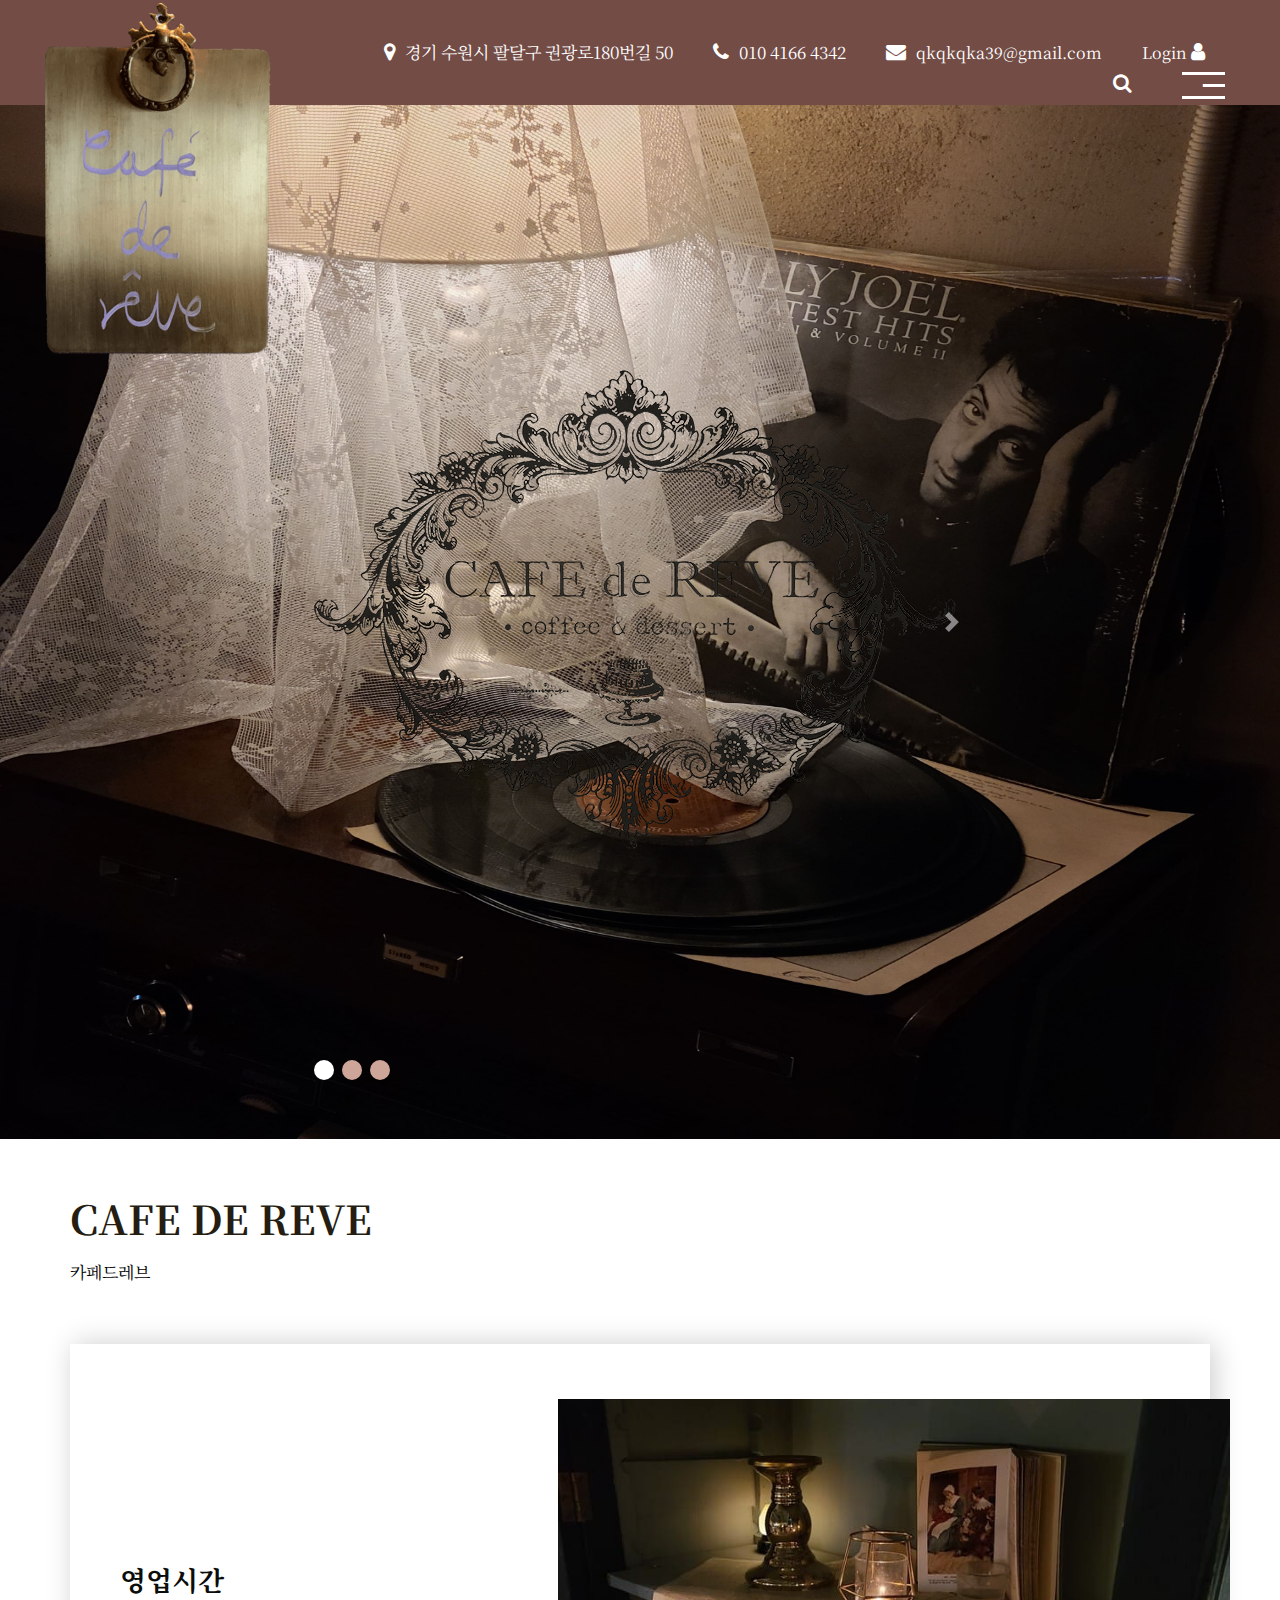
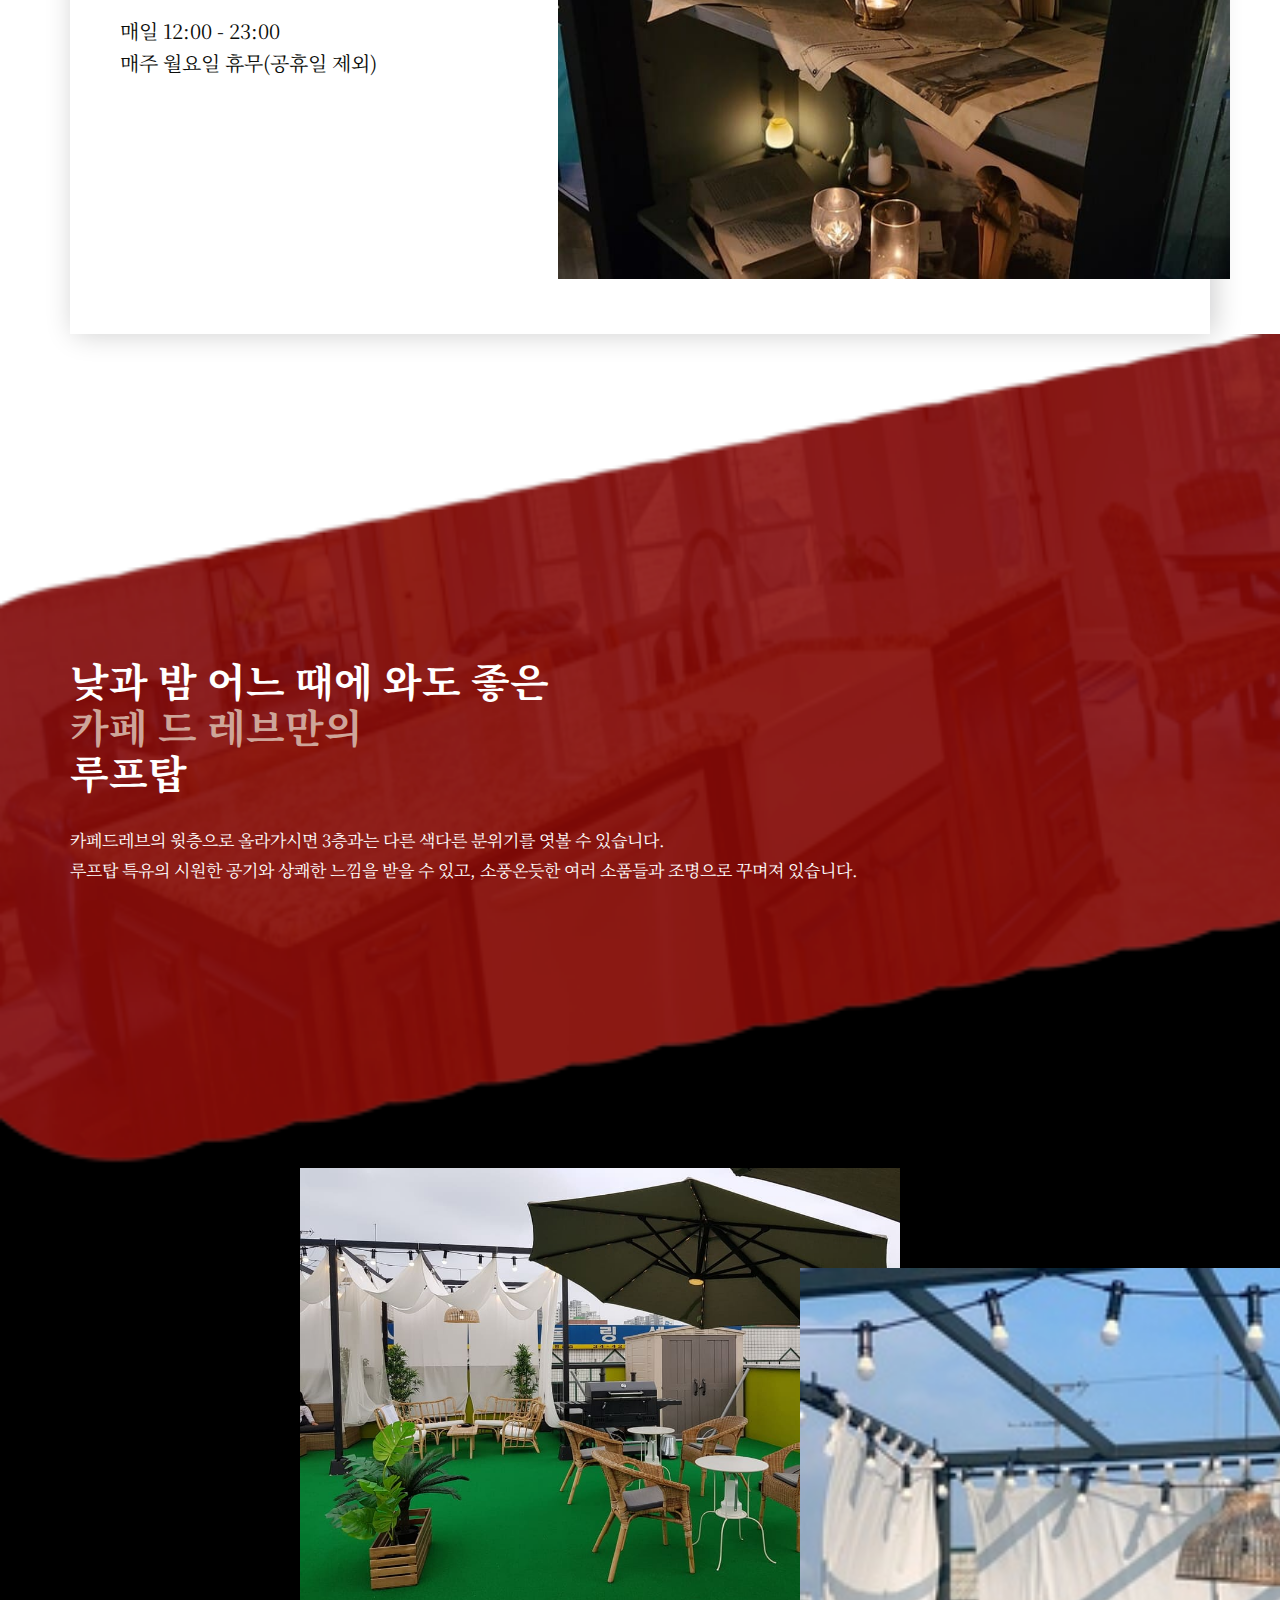
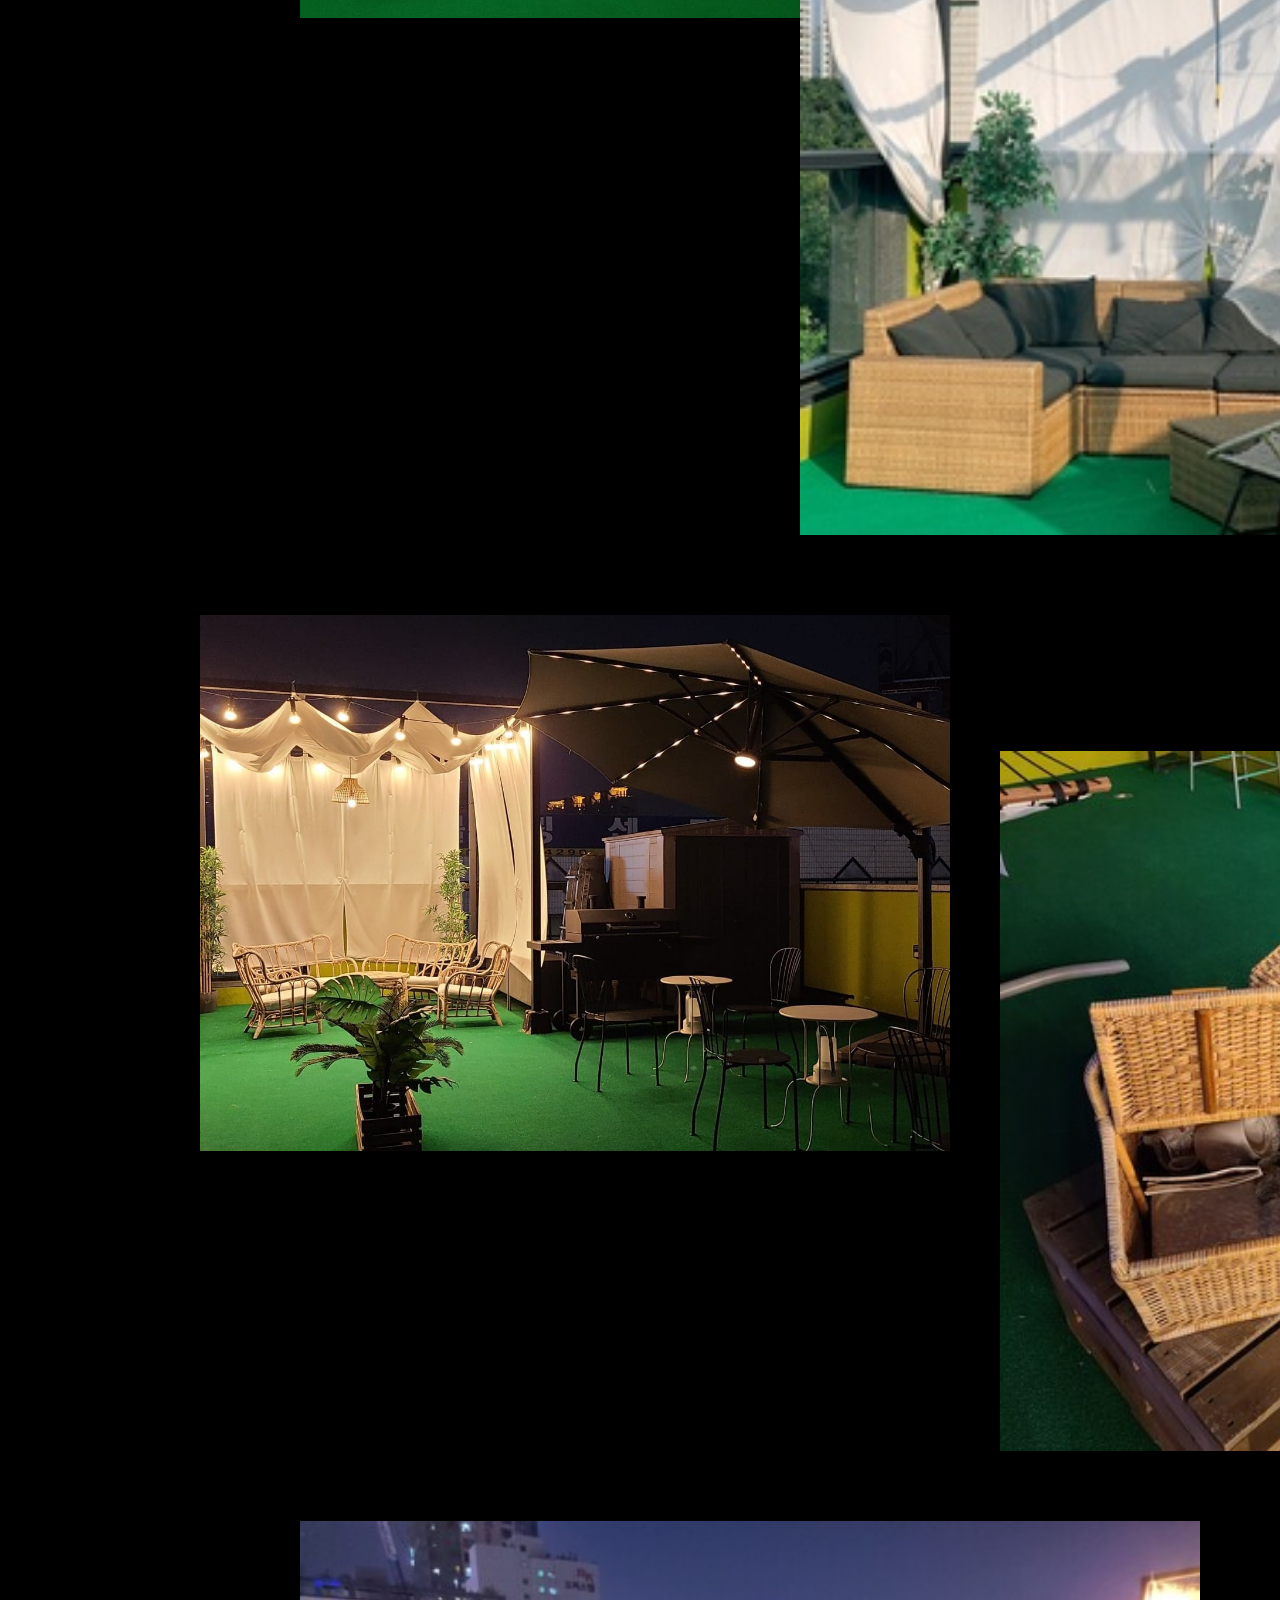
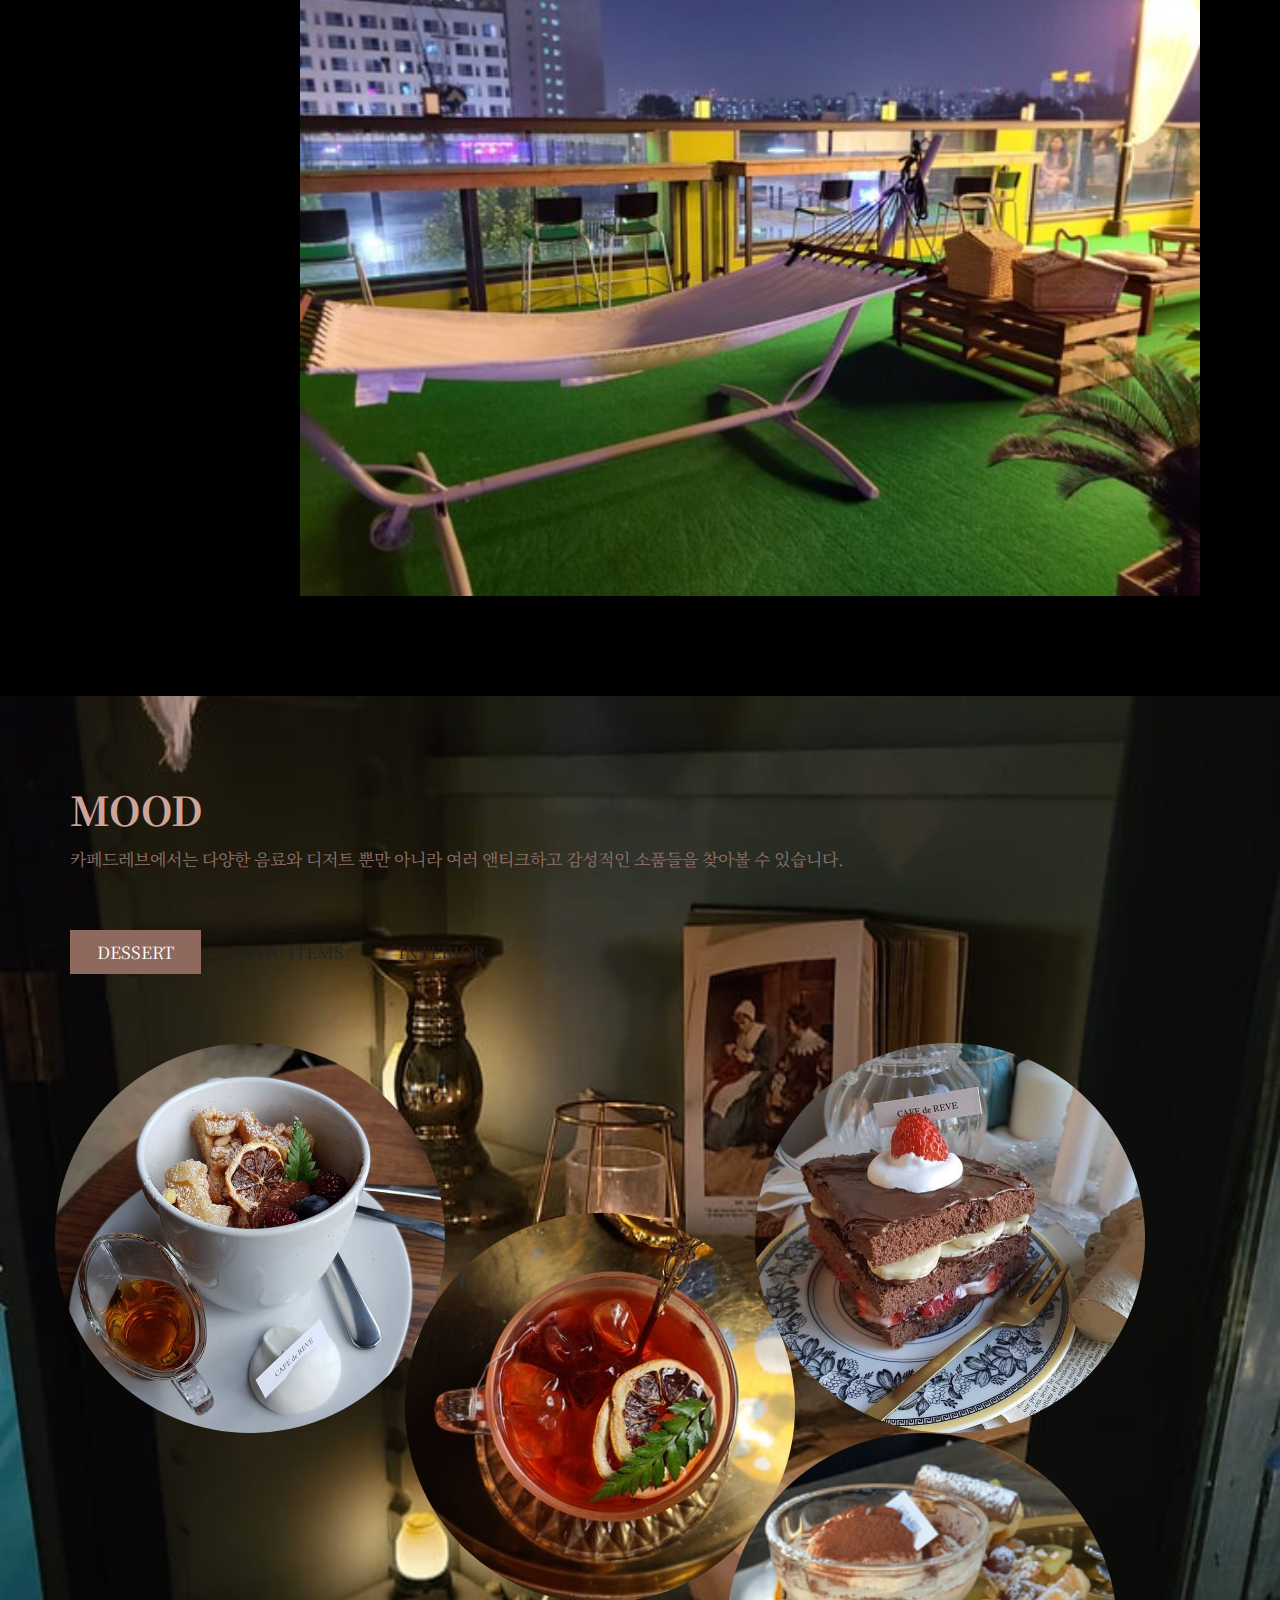
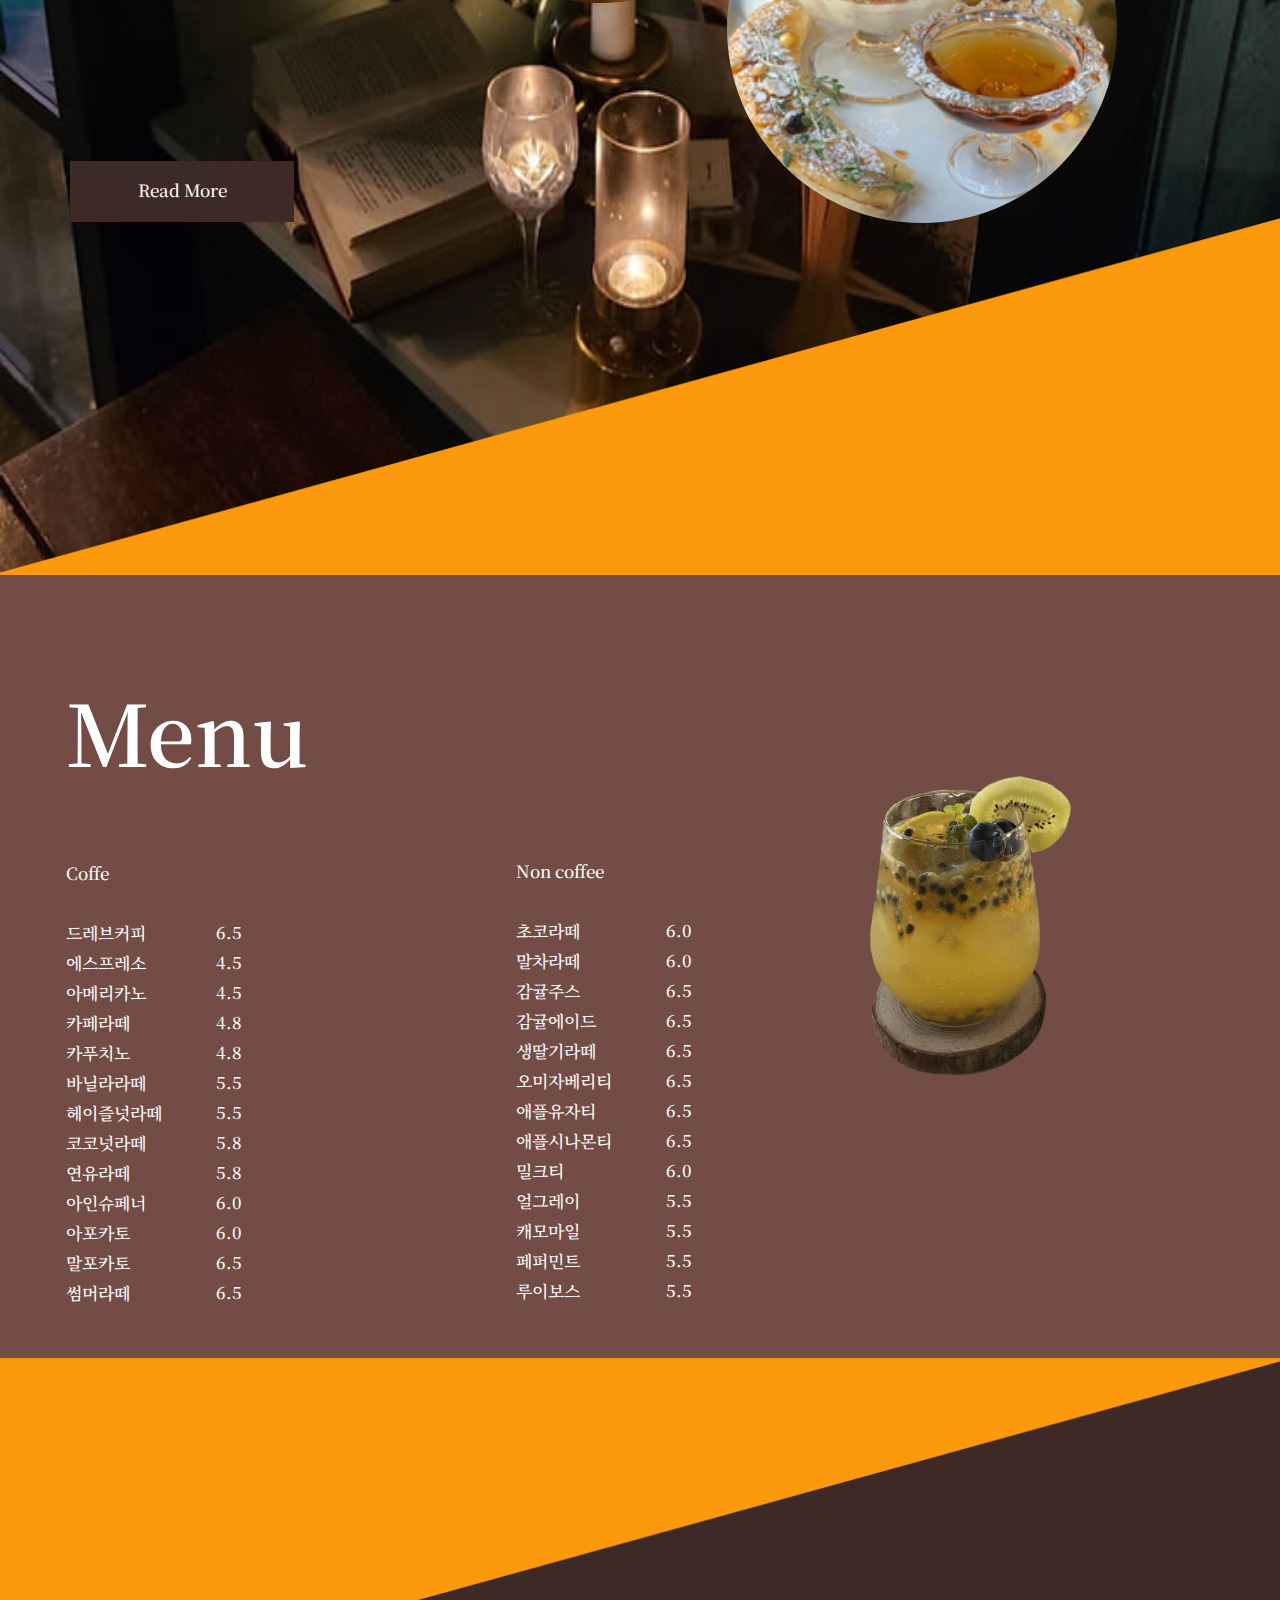
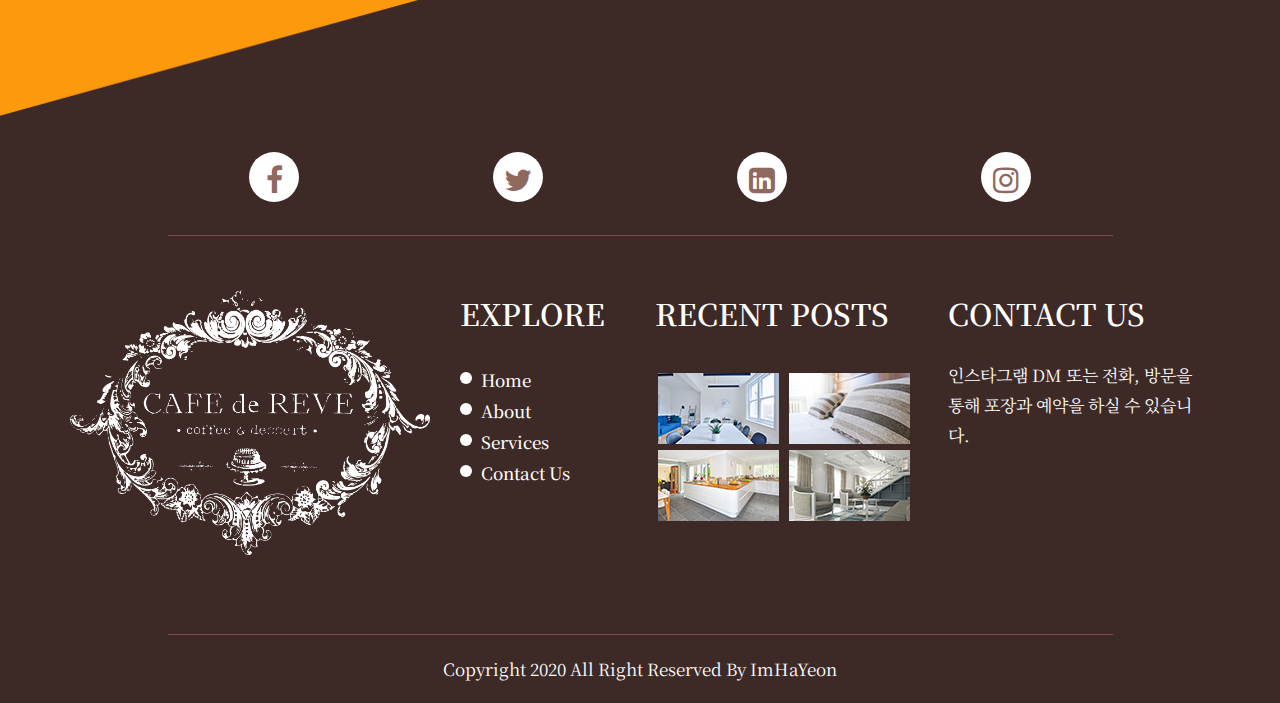
<file: index.html>
<!DOCTYPE html>
<html lang="kr">
   <head>
      <!-- basic -->
      <meta charset="utf-8">
      <meta http-equiv="X-UA-Compatible" content="IE=edge">
      <!-- mobile metas -->
      <meta name="viewport" content="width=device-width, initial-scale=1">
      <meta name="viewport" content="initial-scale=1, maximum-scale=1">
      <!-- site metas -->
      <title>CAFE de REVE</title>
      <meta name="keywords" content="">
      <meta name="description" content="">
      <meta name="author" content="">
      <!-- bootstrap css -->
      <link rel="stylesheet" href="css/bootstrap.min.css">
      <!-- style css -->
      <link rel="stylesheet" href="css/style.css">
      <!-- responsive-->
      <link rel="stylesheet" href="css/responsive.css">
      <!-- awesome fontfamily -->
      <link rel="stylesheet" href="https://cdnjs.cloudflare.com/ajax/libs/font-awesome/4.7.0/css/font-awesome.min.css">
      <!--[if lt IE 9]>
      <script src="https://oss.maxcdn.com/html5shiv/3.7.3/html5shiv.min.js"></script>
      <script src="https://oss.maxcdn.com/respond/1.4.2/respond.min.js"></script><![endif]-->

      <meta name="description" content="카페드레브-수원 인계동 카페">
      <meta property="og:type" content="website">
      <meta property="og:url" content=" https://imhayeon.github.io/cafe_dereve/">
      <meta property="og:image" content="./pppp.png">
      <meta property="og:title" content="CAFE DE REVE">
      <meta property="og:description" content="카페드레브-수원 인계동 카페">
      <link rel="shortcut icon" type="image/x-icon" href="./pppp.png">
      <link rel="icon" type="image/x-icon" href="./pppp.png">

   </head>
   <!-- body -->
   <body class="main-layout">
      <!-- loader  -->
      <div class="loader_bg">
         <div class="loader"><img src="images/loading.gif" alt="" /></div>
      </div>
      <!-- end loader -->
      <div id="mySidepanel" class="sidepanel">
         <a href="javascript:void(0)" class="closebtn" onclick="closeNav()">×</a>
         <a href="index.html">Home</a>
         <a href="about.html">About</a>
         <a href="services.html">Services</a>
         <a href="contact.html">Contact</a>
      </div>
      <!-- header -->
      <header>
         <!-- header inner -->
         <div class="head-top">
            <div class="container-fluid">
               <div class="row">
                  <div class="col-sm-3">
                     <div class="logo">
                        <a href="index.html"><img class="bounce" src="images/cafedereve.png"style="margin-top: -30px; position: relative; z-index: 1" /></a>
                     </div>
                  </div>
                  <div class="col-sm-9">
                     <ul class="email text_align_right">
                        <li class="d_none"> <i class="fa fa-map-marker" aria-hidden="true"></i>경기 수원시 팔달구 권광로180번길 50</a></li>
                        <li class="d_none"><i class="fa fa-phone" aria-hidden="true"></i>010 4166 4342</a></li>
                        <li class="d_none"> <a href="https://instagram.com/limhayeonn"><i class="fa fa-envelope" aria-hidden="true"></i>qkqkqka39@gmail.com</a></li>
                        <li class="d_none"> <a href="#">Login <i class="fa fa-user" aria-hidden="true"></i></a> </li>
                        <li class="d_none"><i class="fa fa-search" style="cursor: pointer;" aria-hidden="true"></i></li>
                        <li> <button class="openbtn" onclick="openNav()"><img src="images/menu_btn.png"></button></li>
                     </ul>
                  </div>
               </div>
            </div>
         </div>
      </header>
      <!-- end header -->
      <!-- start slider section -->
      <div class=" banner_main">
         <div id="myCarousel" class="carousel slide" data-ride="carousel">
            <ol class="carousel-indicators">
               <li data-target="#myCarousel" data-slide-to="0" class="active"></li>
               <li data-target="#myCarousel" data-slide-to="1"></li>
               <li data-target="#myCarousel" data-slide-to="2"></li>
            </ol>
            <div class="carousel-inner">
               <div class="carousel-item active">
                  <div class="container">
                     <div class="carousel-caption relative">
                        <div class="bg_white">
                          <h1><img src="images/banne.png"></h1>
                        </div>
                        
                     </div>
                  </div>
               </div>
               <div class="carousel-item">
                  <div class="container">
                     <div class="carousel-caption relative">
                        <div class="bg_white">
                           <h1>Cafe de REVE <span class="yello"></span></h1>
                           <p>카페드레브는 수원시 인계동에 위치한 엔티크한 감성의 카페입니다.</p>
                        </div>
                        
                     </div>
                  </div>
               </div>
               <div class="carousel-item">
                  <div class="container">
                     <div class="carousel-caption relative">
                        <div class="bg_white">
                            <h1>Welcome To our <br><span class="yello">Cafe de REVE</span></h1>
                           <p>카페드레브에 오신 것을 환영합니다.</p>
                        </div>
                        
                     </div>
                  </div>
               </div>
            </div>
            <a class="carousel-control-prev" href="#myCarousel" role="button" data-slide="prev">
            <span class="carousel-control-prev-icon" aria-hidden="true"></span>
            <span class="sr-only">Previous</span>
            </a>
            <a class="carousel-control-next" href="#myCarousel" role="button" data-slide="next">
            <span class="carousel-control-next-icon" aria-hidden="true"></span>
            <span class="sr-only">Next</span>
            </a>
         </div>
      </div>
      <!-- end slider section -->
      <!-- six_box-->
      <div id="about" class="about top_layer">
         <div class="container">
            <div class="row">
               <div class="col-sm-12">
                  <div class="titlepage">
                     <h2><br>Cafe de Reve</h2>
                     <p>카페드레브</p>
                  </div>
               </div>
               <div class=" col-sm-12">
                  <div class="about_box">
                     <div class="row d_flex">
                        <div class="col-md-5">
                           <div class="about_box_text">
                              <h3>영업시간</h3>
                              <p>매일 12:00 - 23:00
                                 <br>매주 월요일 휴무(공휴일 제외)
                              </p>
                              
                           </div>
                        </div>
                        <div class=" col-md-7  pppp">
                           <div class="about_box_img">
                              <figure><img src="images/about_img.jpg" alt="#" /></figure>
                           </div>
                        </div>
                     </div>
                  </div>
               </div>
            </div>
         </div>
      </div>
      <!-- end six_box-->
      <!-- building -->
      <div class="building">
         <div class="container">
            <div class="row">
               <div class="col-md-12">
                  <div class="titlepage">
                     <h2>낮과 밤 어느 때에 와도 좋은<br><span class="yello">카페 드 레브만의 <br></span> 루프탑</h2>
                     <p>카페드레브의 윗층으로 올라가시면 3층과는 다른 색다른 분위기를 엿볼 수 있습니다.<br>루프탑 특유의 시원한 공기와 상쾌한 느낌을 받을 수 있고, 소풍온듯한 여러 소품들과 조명으로 꾸며져 있습니다.</p>
                  </div>
               </div>
            </div>
         </div>
      </div>

      <section style="padding-left: 300px; background-color: black;">
         <p><img src="images/3.jpg" style="width: 600px;"></p>
         <p><img src="images/8.jpg" style="width: 650px; margin-left: 500px; margin-top: -350px;"></p>
         <p><img src="images/5.jpg" style="width: 750px; margin-left: -100px; margin-top: 80px;"></p>
         <p><img src="images/6.jpg" style="width: 700px; margin-left: 700px; margin-top: -400px;"></p>
         <p><img src="images/7.jpg" style="width: 900px; margin-top: 70px; margin-bottom: 100px;"></p>
      </section>
      <!-- end building -->
      <!-- services -->
      <div class="services_main">
         <div class="container">
            <div class="row">
               <div class="col-md-12">
                  <div class="titlepage">
                     <h2 style="color: #CEA599;">MOOD</h2>
                     <span style="color: #91746C;">카페드레브에서는 다양한 음료와 디저트 뿐만 아니라 여러 앤티크하고 감성적인 소품들을 찾아볼 수 있습니다. </span>
                  </div>
               </div>
            </div>
            <div class="row">
               <div class="col-sm-12">
                  <ul class="nav nav-tabs md-tabs border_none" id="myTabMD" role="tablist">
                     <li class="nav-item lisertab">
                        <a class="nav-link servi_tab active" id="home-tab-md" data-toggle="tab" href="#home-md" role="tab" aria-controls="home-md"
                           aria-selected="true">DESSERT</a>
                     </li>
                     <li class="nav-item lisertab">
                        <a class="nav-link servi_tab" id="profile-tab-md" data-toggle="tab" href="#profile-md" role="tab" aria-controls="profile-md"
                           aria-selected="false">ANTIC ITEMS</a>
                     </li>
                     <li class="nav-item lisertab">
                        <a class="nav-link servi_tab" id="contact-tab-md" data-toggle="tab" href="#contact-md" role="tab" aria-controls="contact-md"
                           aria-selected="false">INTERIOR</a>
                     </li>
                  </ul>
                  <div class="tab-content card back_bg" id="myTabContentMD">
                     <div class="tab-pane fade show active" id="home-md" role="tabpanel" aria-labelledby="home-tab-md">
                        <div class="row">
                           <div class="col-md-4 col-sm-6 padding_0 margin_right20">
                              <div class="services">
                                 <div class="services_img">
                                    <figure><img src="images/1wapp.jpg" style="border-radius: 80%;" alt="#" />  </figure>
                                    <div class="ho_dist">
                                       <span>드레브와플</span>
                                    </div>
                                 </div>
                              </div>
                           </div>
                           <div class="col-md-4 col-sm-6 padding_0 margin_top70p margin_right20 margin_left20">
                              <div class="services">
                                 <div class="services_img">
                                    <figure><img src="images/1tea.jpg" style="border-radius: 80%;" alt="#" />  </figure>
                                    <div class="ho_dist">
                                       <span>오미자베리티</span>
                                    </div>
                                 </div>
                              </div>
                           </div>
                           <div class="col-md-4 col-sm-6 padding_0 margin_left20">
                              <div class="services">
                                 <div class="services_img">
                                    <figure><img src="images/service_img3.jpg" style="border-radius: 80%;" alt="#" />  </figure>
                                    <div class="ho_dist">
                                       <span>케이크</span>
                                    </div>
                                 </div>
                              </div>
                           </div>
                           <div class="col-md-4 offset-md-8 col-sm-6 padding_0 margin_top170">
                              <div class="services margin_left60">
                                 <div class="services_img">
                                    <figure><img src="images/service_img4.jpg" style="border-radius: 80%;" alt="#" />  </figure>
                                    <div class="ho_dist">
                                       <span>아포가토</span>
                                    </div>
                                 </div>
                              </div>
                           </div>
                           <div class="col-sm-6 margin_top40">
                              <a class="read_more " href="Javascript:void(0)">Read More</a>
                           </div>
                        </div>
                     </div>
                     <div class="tab-pane fade" id="profile-md" role="tabpanel" aria-labelledby="profile-tab-md">
                        <div class="row">
                           <div class="col-md-4 col-sm-6 padding_0 margin_right20">
                              <div class="services">
                                 <div class="services_img">
                                    <figure><img src="images/an1.jpg" style="border-radius: 80%;" alt="#" />  </figure>
                                    <div class="ho_dist">
                                       <span>I</span>
                                    </div>
                                 </div>
                              </div>
                           </div>
                           <div class="col-md-4 col-sm-6 padding_0 margin_top70p margin_right20 margin_left20">
                              <div class="services">
                                 <div class="services_img">
                                    <figure><img src="images/an2.jpeg" style="border-radius: 80%;" alt="#" />  </figure>
                                    <div class="ho_dist">
                                       <span>T</span>
                                    </div>
                                 </div>
                              </div>
                           </div>
                           <div class="col-md-4 col-sm-6 padding_0 margin_left20">
                              <div class="services">
                                 <div class="services_img">
                                    <figure><img src="images/an3.jpg" style="border-radius: 80%;" alt="#" />  </figure>
                                    <div class="ho_dist">
                                       <span>E</span>
                                    </div>
                                 </div>
                              </div>
                           </div>
                           <div class="col-md-4 offset-md-8 col-sm-6 padding_0 margin_top170">
                              <div class="services margin_left60">
                                 <div class="services_img">
                                    <figure><img src="images/an4.jpg" style="border-radius: 80%;" alt="#" />  </figure>
                                    <div class="ho_dist">
                                       <span>M</span>
                                    </div>
                                 </div>
                              </div>
                           </div>
                           <div class="col-sm-6 margin_top40">
                              <a class="read_more " href="Javascript:void(0)">Read More</a>
                           </div>
                        </div>
                     </div>
                     <div class="tab-pane fade" id="profile-md" role="tabpanel" aria-labelledby="profile-tab-md">
                        <div class="row">
                           <div class="col-md-4 col-sm-6 padding_0 margin_right20">
                              <div class="services">
                                 <div class="services_img">
                                    <figure><img src="images/an1.jpg" style="border-radius: 80%;" alt="#" />  </figure>
                                    <div class="ho_dist">
                                       <span>I</span>
                                    </div>
                                 </div>
                              </div>
                           </div>
                           <div class="col-md-4 col-sm-6 padding_0 margin_top70p margin_right20 margin_left20">
                              <div class="services">
                                 <div class="services_img">
                                    <figure><img src="images/an2.jpeg" style="border-radius: 80%;" alt="#" />  </figure>
                                    <div class="ho_dist">
                                       <span>T</span>
                                    </div>
                                 </div>
                              </div>
                           </div>
                           <div class="col-md-4 col-sm-6 padding_0 margin_left20">
                              <div class="services">
                                 <div class="services_img">
                                    <figure><img src="images/an3.jpg" style="border-radius: 80%;" alt="#" />  </figure>
                                    <div class="ho_dist">
                                       <span>E</span>
                                    </div>
                                 </div>
                              </div>
                           </div>
                           <div class="col-md-4 offset-md-8 col-sm-6 padding_0 margin_top170">
                              <div class="services margin_left60">
                                 <div class="services_img">
                                    <figure><img src="images/an4.jpg" style="border-radius: 80%;" alt="#" />  </figure>
                                    <div class="ho_dist">
                                       <span>M</span>
                                    </div>
                                 </div>
                              </div>
                           </div>
                           <div class="col-sm-6 margin_top40">
                              <a class="read_more " href="Javascript:void(0)">Read More</a>
                           </div>
                        </div>
                     </div>
                  </div>
               </div>
            </div>
         </div>
      </div>
      <!-- end services -->
      <!-- instant -->
      <div class="instant">
         <div class="container-fluid">
            <div class="row">
               <div class="col-md-6">
                  <div class="titlepage text_align_left">
                     <h2 style="margin-top: 70px;">Menu</h2>
                     <p style="margin-top: 50px;">Coffe<br><br>
                       드레브커피<br>
                       에스프레소<br>
                       아메리카노<br>
                       카페라떼<br>
                       카푸치노<br>
                       바닐라라떼<br>
                       헤이즐넛라떼<br>
                       코코넛라떼<br>
                       연유라떼<br>
                       아인슈페너<br>
                       아포카토<br>
                       말포카토<br>
                       썸머라떼
                     </p>
                     <p style="margin-left: 150px; margin-top: -536px;"><br><br>
                        6.5<br>
                        4.5<br>
                        4.5<br>
                        4.8<br>
                        4.8<br>
                        5.5<br>
                        5.5<br>
                        5.8<br>
                        5.8<br>
                        6.0<br>
                        6.0<br>
                        6.5<br>
                        6.5
                     </p>
                     <p style="margin-left: 450px; margin-top: -536px;">Non coffee<br><br>
                       초코라떼<br>
                       말차라떼<br>
                       감귤주스<br>
                       감귤에이드<br>
                       생딸기라떼<br>
                       오미자베리티<br>
                       애플유자티<br>
                       애플시나몬티<br>
                       밀크티<br>
                       얼그레이<br>
                       캐모마일<br>
                       페퍼민트<br>
                       루이보스
                     </p>
                     <p style="margin-left: 600px; margin-top: -536px;"><br><br>
                        6.0<br>
                        6.0<br>
                        6.5<br>
                        6.5<br>
                        6.5<br>
                        6.5<br>
                        6.5<br>
                        6.5<br>
                        6.0<br>
                        5.5<br>
                        5.5<br>
                        5.5<br>
                        5.5
                     </p>


                    
                  </div>
               </div>
               <div class="col-md-6">
                  <div class="instant_img">
                     <figure><img class="bounce" src="images/kiwi.png" alt="#"/></figure>
                  </div>
               </div>
            </div>
         </div>
      </div>
      <!-- end instant -->
      <!-- footer -->
      <footer>
         <div class="footer">
            <div class="container">
               <div class="row">
                  <div class="col-md-10 offset-md-1">
                     <ul class="social_icon text_align_center">
                        <li> <a href="https://instagram.com/limhayeonn"><i class="fa fa-facebook-f"></i></a></li>
                        <li> <a href="https://instagram.com/limhayeonn"><i class="fa fa-twitter"></i></a></li>
                        <li> <a href="https://instagram.com/limhayeonn"><i class="fa fa-linkedin-square" aria-hidden="true"></i></a></li>
                        <li> <a href="https://instagram.com/limhayeonn"><i class="fa fa-instagram" aria-hidden="true"></i></a></li>
                     </ul>
                  </div>
                  <div class="col-md-4 col-sm-6">
                     <div class="reader">
                        <a href="index.html"><img src="images/cafedereve2.png" alt="#"/></a>
                        <p class="padd_flet40" style="margin-left: 86px;"></p>
                     </div>
                  </div>
                  <div class="col-md-2 col-sm-6">
                     <div class="reader">
                        <h3>Explore</h3>
                        <ul class="xple_menu">
                           <li><a href="index.html">Home</a></li>
                           <li><a href="about.html">About</a></li>
                           <li><a href="services.html">Services</a></li>
                           <li><a href="contact.html">Contact Us</a></li>
                        </ul>
                     </div>
                  </div>
                  <div class="col-md-3 col-sm-6">
                     <div class="reader">
                        <h3>Recent Posts</h3>
                        <ul class="re_post">
                           <li><img src="images/re_img1.jpg" alt="#"/></li>
                           <li><img src="images/re_img2.jpg" alt="#"/></li>
                           <li><img src="images/re_img3.jpg" alt="#"/></li>
                           <li><img src="images/re_img4.jpg" alt="#"/></li>
                        </ul>
                     </div>
                  </div>
                  <div class="col-md-3 col-sm-6">
                     <div class="reader">
                        <h3>Contact Us</h3>
                        <p>인스타그램 DM 또는 전화, 방문을 통해 포장과 예약을 하실 수 있습니다.</p>
                     </div>
                  </div>
               </div>
            </div>
            <div class="copyright text_align_center">
               <div class="container">
                  <div class="row">
                     <div class="col-md-10 offset-md-1">
                        <p>Copyright 2020 All Right Reserved By<a href="https://instagram.com/limhayeonn"> ImHaYeon</a></p>
                     </div>
                  </div>
               </div>
            </div>
         </div>
      </footer>
      <!-- end footer -->
      <!-- Javascript files-->
      <script src="js/jquery.min.js"></script>
      <script src="js/bootstrap.bundle.min.js"></script>
      <script src="js/custom.js"></script>
      <script src="js/jquery-3.0.0.min.js"></script>
   </body>
</html>
</file>
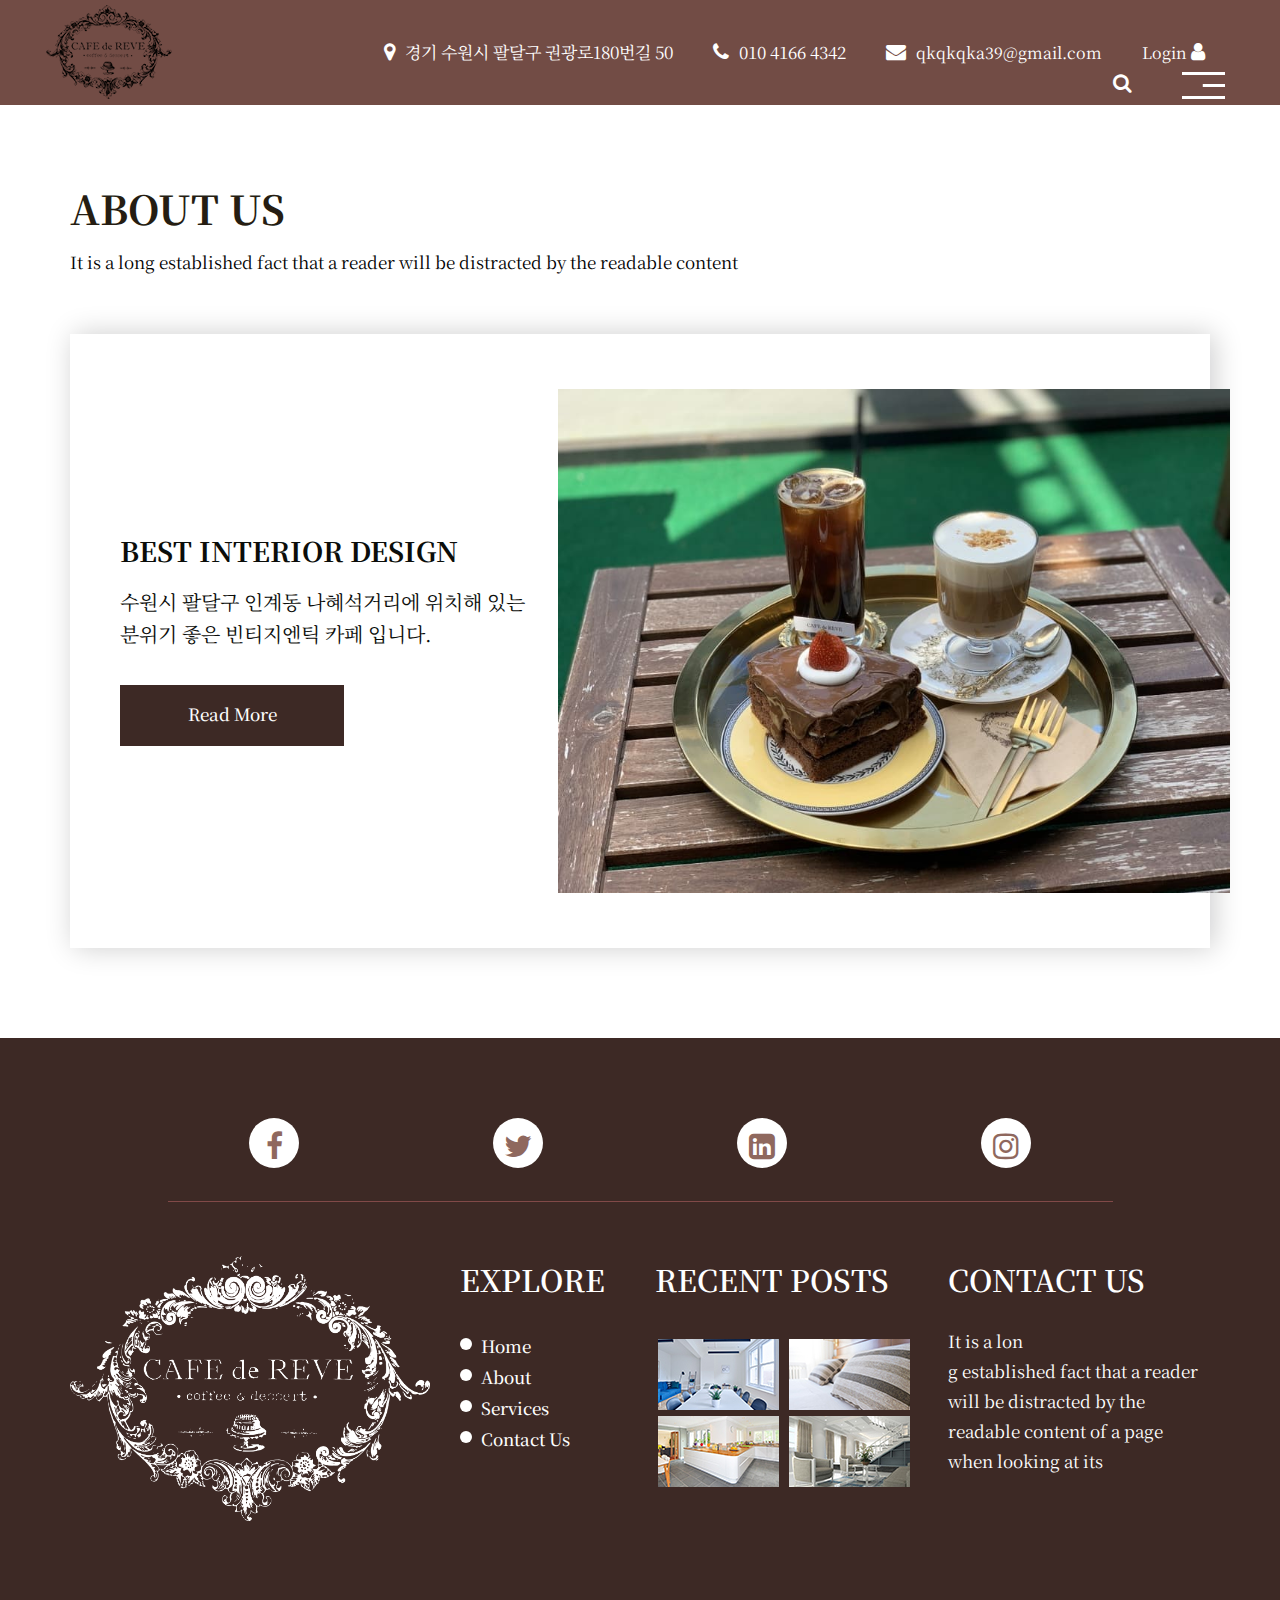
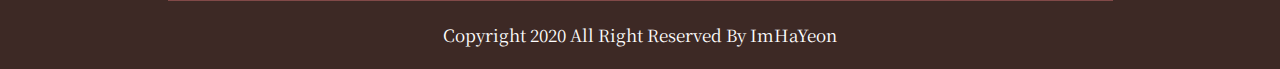
<file: about.html>
<!DOCTYPE html>
<html lang="en">
   <head>
      <!-- basic -->
      <meta charset="utf-8">
      <meta http-equiv="X-UA-Compatible" content="IE=edge">
      <!-- mobile metas -->
      <meta name="viewport" content="width=device-width, initial-scale=1">
      <meta name="viewport" content="initial-scale=1, maximum-scale=1">
      <!-- site metas -->
      <title>CAFE de REVE</title>
      <meta name="keywords" content="">
      <meta name="description" content="">
      <meta name="author" content="">
      <!-- bootstrap css -->
      <link rel="stylesheet" href="css/bootstrap.min.css">
      <!-- style css -->
      <link rel="stylesheet" href="css/style.css">
      <!-- responsive-->
      <link rel="stylesheet" href="css/responsive.css">
      <!-- awesome fontfamily -->
      <link rel="stylesheet" href="https://cdnjs.cloudflare.com/ajax/libs/font-awesome/4.7.0/css/font-awesome.min.css">
      <!--[if lt IE 9]>
      <script src="https://oss.maxcdn.com/html5shiv/3.7.3/html5shiv.min.js"></script>
      <script src="https://oss.maxcdn.com/respond/1.4.2/respond.min.js"></script><![endif]-->
   </head>
   <!-- body -->
   <body class="main-layout inner_page">
      <!-- loader  -->
      <div class="loader_bg">
         <div class="loader"><img src="images/loading.gif" alt="" /></div>
      </div>
      <!-- end loader -->
      <div id="mySidepanel" class="sidepanel">
         <a href="javascript:void(0)" class="closebtn" onclick="closeNav()">×</a>
         <a href="index.html">Home</a>
         <a href="about.html">About</a>
         <a href="services.html">Services</a>
         <a href="contact.html">Contact</a>
      </div>
      <!-- header -->
      <header>
         <!-- header inner -->
         <div class="head-top">
            <div class="container-fluid">
               <div class="row">
                  <div class="col-sm-3">
                     <div class="logo">
                        <a href="index.html"><img src="images/logo_footer.png" style="margin-top: -30px" /></a>
                     </div>
                  </div>
                  <div class="col-sm-9">
                     <ul class="email text_align_right">
                        <li class="d_none"> <i class="fa fa-map-marker" aria-hidden="true"></i>경기 수원시 팔달구 권광로180번길 50</a></li>
                        <li class="d_none"><i class="fa fa-phone" aria-hidden="true"></i>010 4166 4342</a></li>
                        <li class="d_none"> <a href="#"><i class="fa fa-envelope" aria-hidden="true"></i>qkqkqka39@gmail.com</a></li>
                        <li class="d_none"> <a href="#">Login <i class="fa fa-user" aria-hidden="true"></i></a> </li>
                        <li class="d_none"><i class="fa fa-search" style="cursor: pointer;" aria-hidden="true"></i></li>
                        <li> <button class="openbtn" onclick="openNav()"><img src="images/menu_btn.png"></button></li>
                     </ul>
                  </div>
               </div>
            </div>
         </div>
      </header>
      <!-- end header -->
    
      <!-- about-->
      <div class="about">
         <div class="container">
            <div class="row">
               <div class="col-sm-12">
                  <div class="titlepage">
                     <h2>About us</h2>
                     <p>It is a long established fact that a reader will be distracted by the readable content </p>
                  </div>
               </div>
               <div class=" col-sm-12">
                  <div class="about_box">
                     <div class="row d_flex">
                        <div class="col-md-5">
                           <div class="about_box_text">
                              <h3>Best INTERIOR Design</h3>
                              <p>수원시 팔달구 인계동 나혜석거리에 위치해 있는 분위기 좋은 빈티지엔틱 카페 입니다.  
                              </p>
                              <a class="read_more" href="Javascript:void(0)">Read More</a>
                           </div>
                        </div>
                        <div class=" col-md-7  pppp">
                           <div class="about_box_img">
                              <figure><img src="images/IMG_5807.jpg" alt="#" /></figure>
                           </div>
                        </div>
                     </div>
                  </div>
               </div>
            </div>
         </div>
      </div>
      <!-- end about-->

      <!-- footer -->
      <footer>
         <div class="footer">
            <div class="container">
               <div class="row">
                  <div class="col-md-10 offset-md-1">
                     <ul class="social_icon text_align_center">
                        <li> <a href="#"><i class="fa fa-facebook-f"></i></a></li>
                        <li> <a href="#"><i class="fa fa-twitter"></i></a></li>
                        <li> <a href="#"><i class="fa fa-linkedin-square" aria-hidden="true"></i></a></li>
                        <li> <a href="#"><i class="fa fa-instagram" aria-hidden="true"></i></a></li>
                     </ul>
                  </div>
                  <div class="col-md-4 col-sm-6">
                     <div class="reader">
                        <a href="index.html"><img src="images/cafedereve2.png" alt="#"/></a>
                        <p class="padd_flet40" style="margin-left: 86px;"></p>
                     </div>
                  </div>
                  <div class="col-md-2 col-sm-6">
                     <div class="reader">
                        <h3>Explore</h3>
                        <ul class="xple_menu">
                           <li><a href="index.html">Home</a></li>
                           <li><a href="about.html">About</a></li>
                           <li><a href="services.html">Services</a></li>
                           <li><a href="contact.html">Contact Us</a></li>
                        </ul>
                     </div>
                  </div>
                  <div class="col-md-3 col-sm-6">
                     <div class="reader">
                        <h3>Recent Posts</h3>
                        <ul class="re_post">
                           <li><img src="images/re_img1.jpg" alt="#"/></li>
                           <li><img src="images/re_img2.jpg" alt="#"/></li>
                           <li><img src="images/re_img3.jpg" alt="#"/></li>
                           <li><img src="images/re_img4.jpg" alt="#"/></li>
                        </ul>
                     </div>
                  </div>
                  <div class="col-md-3 col-sm-6">
                     <div class="reader">
                        <h3>Contact Us</h3>
                        <p>It is a lon <br> g established fact that a reader will be distracted by the readable content of a page when looking at its </p>
                     </div>
                  </div>
               </div>
            </div>
            <div class="copyright text_align_center">
               <div class="container">
                  <div class="row">
                     <div class="col-md-10 offset-md-1">
                        <p>Copyright 2020 All Right Reserved By<a href="https://instagram.com/limhayeonn"> ImHaYeon</a></p>
                     </div>
                  </div>
               </div>
            </div>
         </div>
      </footer>
      <!-- end footer -->
      <!-- Javascript files-->
      <script src="js/jquery.min.js"></script>
      <script src="js/bootstrap.bundle.min.js"></script>
      <script src="js/custom.js"></script>
      <script src="js/jquery-3.0.0.min.js"></script>
   </body>
</html>
</file>
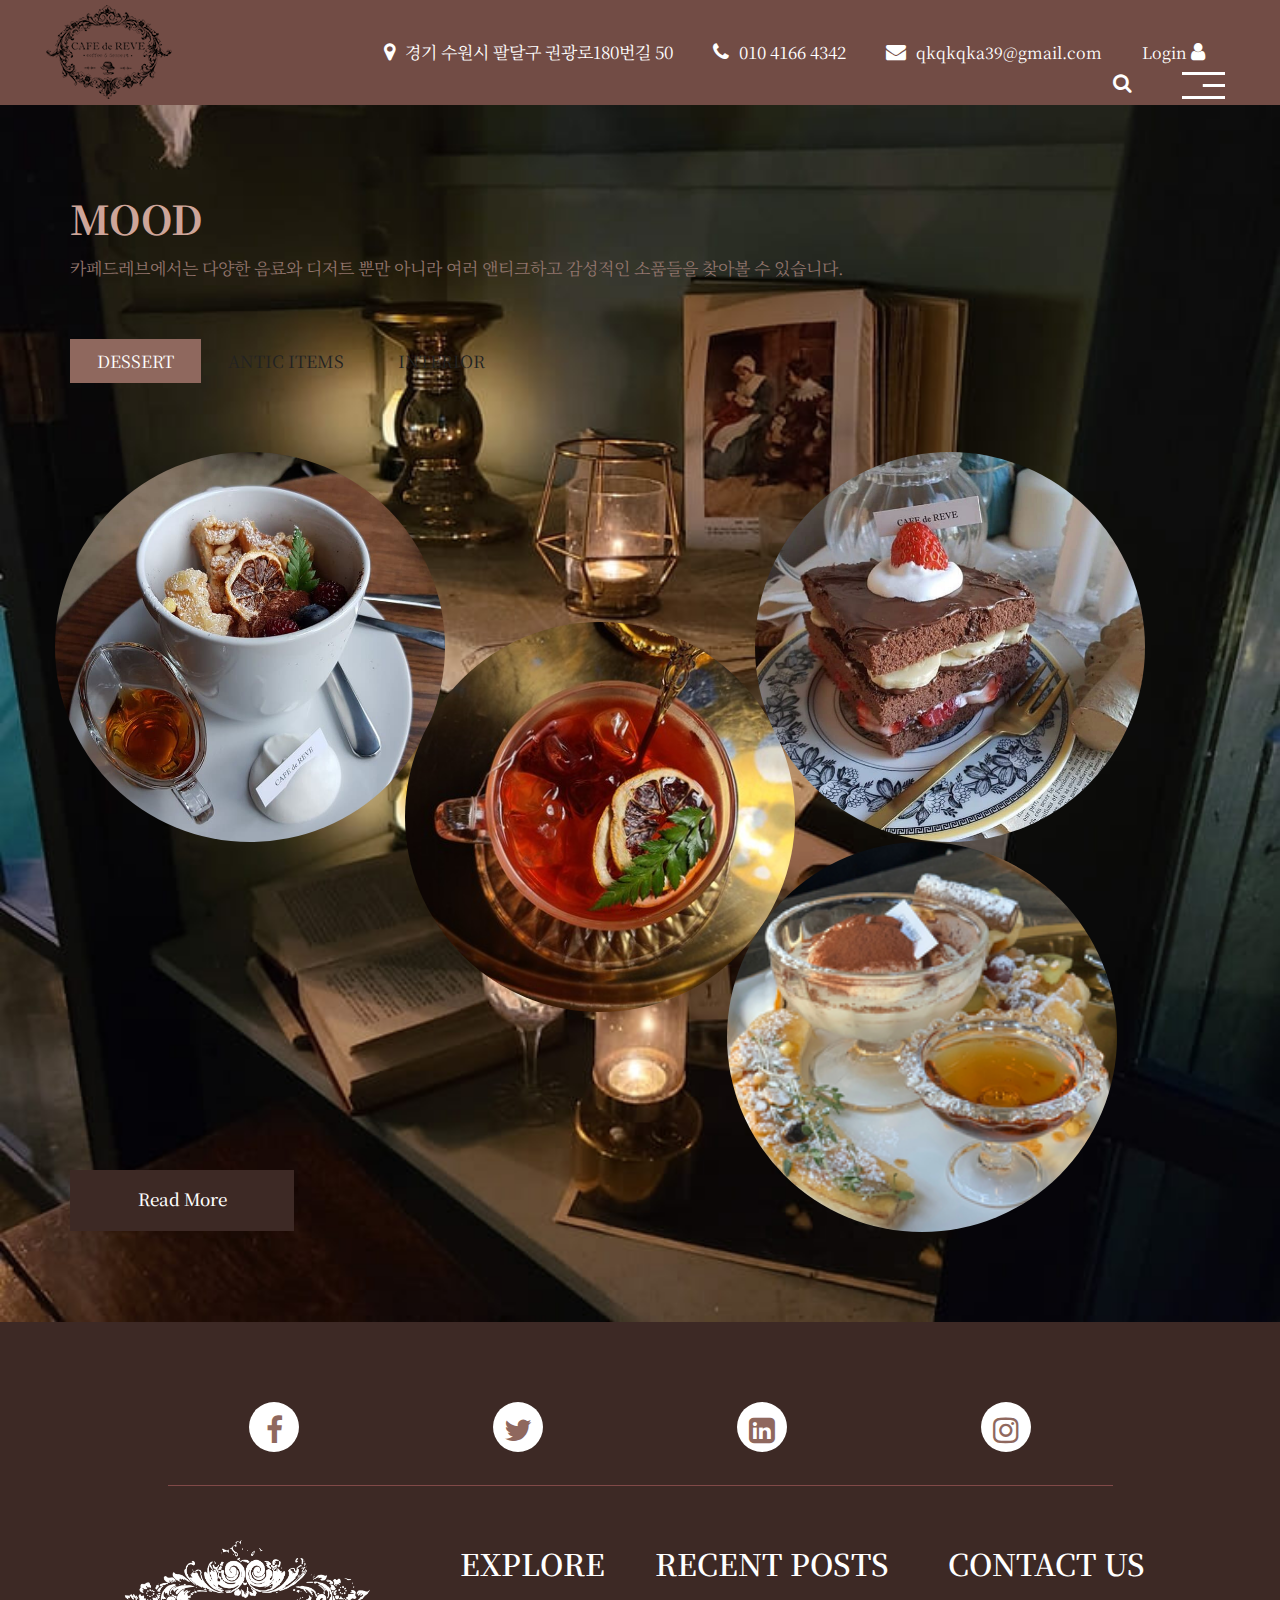
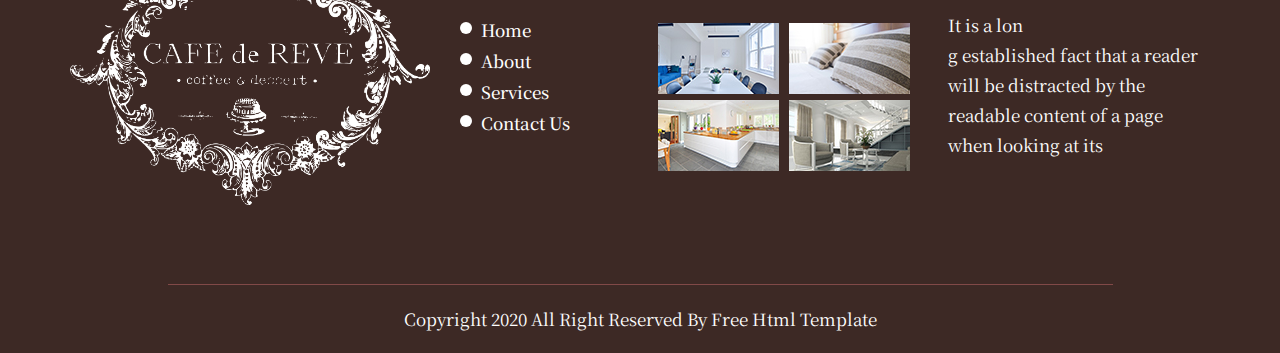
<file: services.html>
<!DOCTYPE html>
<html lang="en">
   <head>
      <!-- basic -->
      <meta charset="utf-8">
      <meta http-equiv="X-UA-Compatible" content="IE=edge">
      <!-- mobile metas -->
      <meta name="viewport" content="width=device-width, initial-scale=1">
      <meta name="viewport" content="initial-scale=1, maximum-scale=1">
      <!-- site metas -->
      <title>CAFE de REVE</title>
      <meta name="keywords" content="">
      <meta name="description" content="">
      <meta name="author" content="">
      <!-- bootstrap css -->
      <link rel="stylesheet" href="css/bootstrap.min.css">
      <!-- style css -->
      <link rel="stylesheet" href="css/style.css">
      <!-- responsive-->
      <link rel="stylesheet" href="css/responsive.css">
      <!-- awesome fontfamily -->
      <link rel="stylesheet" href="https://cdnjs.cloudflare.com/ajax/libs/font-awesome/4.7.0/css/font-awesome.min.css">
      <!--[if lt IE 9]>
      <script src="https://oss.maxcdn.com/html5shiv/3.7.3/html5shiv.min.js"></script>
      <script src="https://oss.maxcdn.com/respond/1.4.2/respond.min.js"></script><![endif]-->
   </head>
   <!-- body -->
   <body class="main-layout inner_page">
      <!-- loader  -->
      <div class="loader_bg">
         <div class="loader"><img src="images/loading.gif" alt="" /></div>
      </div>
      <!-- end loader -->
      <div id="mySidepanel" class="sidepanel">
         <a href="javascript:void(0)" class="closebtn" onclick="closeNav()">×</a>
         <a href="index.html">Home</a>
         <a href="about.html">About</a>
         <a href="services.html">Services</a>
         <a href="contact.html">Contact</a>
      </div>
      <!-- header -->
      <header>
         <!-- header inner -->
         <div class="head-top">
            <div class="container-fluid">
               <div class="row">
                  <div class="col-sm-3">
                     <div class="logo">
                        <a href="index.html"><img src="images/logo_footer.png" style="margin-top: -30px" /></a>
                     </div>
                  </div>
                  <div class="col-sm-9">
                     <ul class="email text_align_right">
                        <li class="d_none"> <i class="fa fa-map-marker" aria-hidden="true"></i>경기 수원시 팔달구 권광로180번길 50</a></li>
                        <li class="d_none"><i class="fa fa-phone" aria-hidden="true"></i>010 4166 4342</a></li>
                        <li class="d_none"> <a href="#"><i class="fa fa-envelope" aria-hidden="true"></i>qkqkqka39@gmail.com</a></li>
                        <li class="d_none"> <a href="#">Login <i class="fa fa-user" aria-hidden="true"></i></a> </li>
                        <li class="d_none"><i class="fa fa-search" style="cursor: pointer;" aria-hidden="true"></i></li>
                        <li> <button class="openbtn" onclick="openNav()"><img src="images/menu_btn.png"></button></li>
                     </ul>
                  </div>
               </div>
            </div>
         </div>
      </header>
      <!-- end header -->
     
      <!-- services -->
      <div class="services_main">
         <div class="container">
            <div class="row">
               <div class="col-md-12">
                  <div class="titlepage">
                     <h2 style="color: #CEA599;">MOOD</h2>
                     <span style="color: #91746C;">카페드레브에서는 다양한 음료와 디저트 뿐만 아니라 여러 앤티크하고 감성적인 소품들을 찾아볼 수 있습니다. </span>
                  </div>
               </div>
            </div>
            <div class="row">
               <div class="col-sm-12">
                  <ul class="nav nav-tabs md-tabs border_none" id="myTabMD" role="tablist">
                     <li class="nav-item lisertab">
                        <a class="nav-link servi_tab active" id="home-tab-md" data-toggle="tab" href="#home-md" role="tab" aria-controls="home-md"
                           aria-selected="true">DESSERT</a>
                     </li>
                     <li class="nav-item lisertab">
                        <a class="nav-link servi_tab" id="profile-tab-md" data-toggle="tab" href="#profile-md" role="tab" aria-controls="profile-md"
                           aria-selected="false">ANTIC ITEMS</a>
                     </li>
                     <li class="nav-item lisertab">
                        <a class="nav-link servi_tab" id="contact-tab-md" data-toggle="tab" href="#contact-md" role="tab" aria-controls="contact-md"
                           aria-selected="false">INTERIOR</a>
                     </li>
                  </ul>
                  <div class="tab-content card back_bg" id="myTabContentMD">
                     <div class="tab-pane fade show active" id="home-md" role="tabpanel" aria-labelledby="home-tab-md">
                        <div class="row">
                           <div class="col-md-4 col-sm-6 padding_0 margin_right20">
                              <div class="services">
                                 <div class="services_img">
                                    <figure><img src="images/1wapp.jpg" style="border-radius: 80%;" alt="#" />  </figure>
                                    <div class="ho_dist">
                                       <span>드레브와플</span>
                                    </div>
                                 </div>
                              </div>
                           </div>
                           <div class="col-md-4 col-sm-6 padding_0 margin_top70p margin_right20 margin_left20">
                              <div class="services">
                                 <div class="services_img">
                                    <figure><img src="images/1tea.jpg" style="border-radius: 80%;" alt="#" />  </figure>
                                    <div class="ho_dist">
                                       <span>오미자베리티</span>
                                    </div>
                                 </div>
                              </div>
                           </div>
                           <div class="col-md-4 col-sm-6 padding_0 margin_left20">
                              <div class="services">
                                 <div class="services_img">
                                    <figure><img src="images/service_img3.jpg" style="border-radius: 80%;" alt="#" />  </figure>
                                    <div class="ho_dist">
                                       <span>케이크</span>
                                    </div>
                                 </div>
                              </div>
                           </div>
                           <div class="col-md-4 offset-md-8 col-sm-6 padding_0 margin_top170">
                              <div class="services margin_left60">
                                 <div class="services_img">
                                    <figure><img src="images/service_img4.jpg" style="border-radius: 80%;" alt="#" />  </figure>
                                    <div class="ho_dist">
                                       <span>아포가토</span>
                                    </div>
                                 </div>
                              </div>
                           </div>
                           <div class="col-sm-6 margin_top40">
                              <a class="read_more " href="Javascript:void(0)">Read More</a>
                           </div>
                        </div>
                     </div>
                     <div class="tab-pane fade" id="profile-md" role="tabpanel" aria-labelledby="profile-tab-md">
                        <div class="row">
                           <div class="col-md-4 col-sm-6 padding_0 margin_right20">
                              <div class="services">
                                 <div class="services_img">
                                    <figure><img src="images/an1.jpg" style="border-radius: 80%;" alt="#" />  </figure>
                                    <div class="ho_dist">
                                       <span>I</span>
                                    </div>
                                 </div>
                              </div>
                           </div>
                           <div class="col-md-4 col-sm-6 padding_0 margin_top70p margin_right20 margin_left20">
                              <div class="services">
                                 <div class="services_img">
                                    <figure><img src="images/an2.jpeg" style="border-radius: 80%;" alt="#" />  </figure>
                                    <div class="ho_dist">
                                       <span>T</span>
                                    </div>
                                 </div>
                              </div>
                           </div>
                           <div class="col-md-4 col-sm-6 padding_0 margin_left20">
                              <div class="services">
                                 <div class="services_img">
                                    <figure><img src="images/an3.jpg" style="border-radius: 80%;" alt="#" />  </figure>
                                    <div class="ho_dist">
                                       <span>E</span>
                                    </div>
                                 </div>
                              </div>
                           </div>
                           <div class="col-md-4 offset-md-8 col-sm-6 padding_0 margin_top170">
                              <div class="services margin_left60">
                                 <div class="services_img">
                                    <figure><img src="images/an4.jpg" style="border-radius: 80%;" alt="#" />  </figure>
                                    <div class="ho_dist">
                                       <span>M</span>
                                    </div>
                                 </div>
                              </div>
                           </div>
                           <div class="col-sm-6 margin_top40">
                              <a class="read_more " href="Javascript:void(0)">Read More</a>
                           </div>
                        </div>
                     </div>
                     <div class="tab-pane fade" id="profile-md" role="tabpanel" aria-labelledby="profile-tab-md">
                        <div class="row">
                           <div class="col-md-4 col-sm-6 padding_0 margin_right20">
                              <div class="services">
                                 <div class="services_img">
                                    <figure><img src="images/an1.jpg" style="border-radius: 80%;" alt="#" />  </figure>
                                    <div class="ho_dist">
                                       <span>I</span>
                                    </div>
                                 </div>
                              </div>
                           </div>
                           <div class="col-md-4 col-sm-6 padding_0 margin_top70p margin_right20 margin_left20">
                              <div class="services">
                                 <div class="services_img">
                                    <figure><img src="images/an2.jpeg" style="border-radius: 80%;" alt="#" />  </figure>
                                    <div class="ho_dist">
                                       <span>T</span>
                                    </div>
                                 </div>
                              </div>
                           </div>
                           <div class="col-md-4 col-sm-6 padding_0 margin_left20">
                              <div class="services">
                                 <div class="services_img">
                                    <figure><img src="images/an3.jpg" style="border-radius: 80%;" alt="#" />  </figure>
                                    <div class="ho_dist">
                                       <span>E</span>
                                    </div>
                                 </div>
                              </div>
                           </div>
                           <div class="col-md-4 offset-md-8 col-sm-6 padding_0 margin_top170">
                              <div class="services margin_left60">
                                 <div class="services_img">
                                    <figure><img src="images/an4.jpg" style="border-radius: 80%;" alt="#" />  </figure>
                                    <div class="ho_dist">
                                       <span>M</span>
                                    </div>
                                 </div>
                              </div>
                           </div>
                           <div class="col-sm-6 margin_top40">
                              <a class="read_more " href="Javascript:void(0)">Read More</a>
                           </div>
                        </div>
                     </div>
                  </div>
               </div>
            </div>
         </div>
      </div>
      <!-- end services -->
      <!-- footer -->
      <footer>
         <div class="footer">
            <div class="container">
               <div class="row">
                  <div class="col-md-10 offset-md-1">
                     <ul class="social_icon text_align_center">
                        <li> <a href="#"><i class="fa fa-facebook-f"></i></a></li>
                        <li> <a href="#"><i class="fa fa-twitter"></i></a></li>
                        <li> <a href="#"><i class="fa fa-linkedin-square" aria-hidden="true"></i></a></li>
                        <li> <a href="#"><i class="fa fa-instagram" aria-hidden="true"></i></a></li>
                     </ul>
                  </div>
                  <div class="col-md-4 col-sm-6">
                     <div class="reader">
                        <a href="index.html"><img src="images/cafedereve2.png" alt="#" /></a>
                        <p class="padd_flet40" style="margin-left: 40px;"></p>
                     </div>
                  </div>
                  <div class="col-md-2 col-sm-6">
                     <div class="reader">
                        <h3>Explore</h3>
                        <ul class="xple_menu">
                           <li><a href="index.html">Home</a></li>
                           <li><a href="about.html">About</a></li>
                           <li><a href="services.html">Services</a></li>
                           <li><a href="contact.html">Contact Us</a></li>
                        </ul>
                     </div>
                  </div>
                  <div class="col-md-3 col-sm-6">
                     <div class="reader">
                        <h3>Recent Posts</h3>
                        <ul class="re_post">
                           <li><img src="images/re_img1.jpg" alt="#"/></li>
                           <li><img src="images/re_img2.jpg" alt="#"/></li>
                           <li><img src="images/re_img3.jpg" alt="#"/></li>
                           <li><img src="images/re_img4.jpg" alt="#"/></li>
                        </ul>
                     </div>
                  </div>
                  <div class="col-md-3 col-sm-6">
                     <div class="reader">
                        <h3>Contact Us</h3>
                        <p>It is a lon <br> g established fact that a reader will be distracted by the readable content of a page when looking at its </p>
                     </div>
                  </div>
               </div>
            </div>
            <div class="copyright text_align_center">
               <div class="container">
                  <div class="row">
                     <div class="col-md-10 offset-md-1">
                        <p>Copyright 2020 All Right Reserved By <a href="https://html.design/"> Free Html Template</a></p>
                     </div>
                  </div>
               </div>
            </div>
         </div>
      </footer>
      <!-- end footer -->
      <!-- Javascript files-->
      <script src="js/jquery.min.js"></script>
      <script src="js/bootstrap.bundle.min.js"></script>
      <script src="js/custom.js"></script>
      <script src="js/jquery-3.0.0.min.js"></script>
   </body>
</html>
</file>
<file: css/style.css>
/*--------------------------------------------------------------------- File Name: style.css ---------------------------------------------------------------------*/


/*--------------------------------------------------------------------- import Fonts ---------------------------------------------------------------------*/

@import url('https://fonts.googleapis.com/css?family=Rajdhani:300,400,500,600,700');
@import url('https://fonts.googleapis.com/css?family=Poppins:100,100i,200,200i,300,300i,400,400i,500,500i,600,600i,700,700i,800,800i,900,900i');
@import url('https://fonts.googleapis.com/css?family=Raleway:100,100i,200,200i,300,300i,400,400i,500,500i,600,600i,700,700i,800,800i,900,900i');
@import url('https://fonts.googleapis.com/css2?family=Noto+Serif+KR:wght@200;300;400;500;600;700;900&display=swap');
/*--------------------------------------------------------------------- import Files ---------------------------------------------------------------------*/

@import url(font-awesome.min.css);
@import url(owl.carousel.min.css);

/*--------------------------------------------------------------------- basic ---------------------------------------------------------------------*/

body {
     color: #666666;
     font-size: 14px;
     font-family: 'Noto Serif KR', sans-serif;
     line-height: 1.80857;
     font-weight: normal;
}

html {
     scroll-behavior: smooth;
}

a {
     color: #1f1f1f;
     text-decoration: none !important;
     outline: none !important;
     -webkit-transition: all .3s ease-in-out;
     -moz-transition: all .3s ease-in-out;
     -ms-transition: all .3s ease-in-out;
     -o-transition: all .3s ease-in-out;
     transition: all .3s ease-in-out;
}

h1,
h2,
h3,
h4,
h5,
h6 {
     letter-spacing: 0;
     font-weight: normal;
     position: relative;
     padding: 0;
     font-weight: normal;
     line-height: normal;
     color: #111111;
     margin: 0
}

h1 {
     font-size: 24px
}

h2 {
     font-size: 22px
}

h3 {
     font-size: 18px
}

h4 {
     font-size: 16px
}

h5 {
     font-size: 14px
}

h6 {
     font-size: 13px
}

*,
*::after,
*::before {
     -webkit-box-sizing: border-box;
     -moz-box-sizing: border-box;
     box-sizing: border-box;
}

h1 a,
h2 a,
h3 a,
h4 a,
h5 a,
h6 a {
     color: #212121;
     text-decoration: none!important;
     opacity: 1
}

button:focus {
     outline: none;
}

.bounce{
     animation-name: bounce;
     animation-duration: 2s;
     animation-iteration-count: infinite;
     animation-direction: normal;
     animation-timing-function: ease-in-out;
     animation-fill-mode: both;
     animation-delay: 1s;
}
@keyframes bounce{
     0%, 100%{transform: translate(0,0);}
     50%{transform: translate(0,-40px);}
}
@-webkit-keyframes bounce{
     0%, 100%{transform: translate(0,0);}
     50%{transform: translate(0,-40px);}
}

ul,
li,
ol {
     margin: 0px;
     padding: 0px;
     list-style: none;
}

p {
     margin: 0px;
     padding: 0;
     font-weight: 400;
     font-size: 17px;
     line-height: 28px;
}

a {
     color: #222222;
     text-decoration: none;
     outline: none !important;
}

a,
.btn {
     text-decoration: none !important;
     outline: none !important;
     -webkit-transition: all .3s ease-in-out;
     -moz-transition: all .3s ease-in-out;
     -ms-transition: all .3s ease-in-out;
     -o-transition: all .3s ease-in-out;
     transition: all .3s ease-in-out;
}

img {
     max-width: 100%;
     height: auto;
}

 :focus {
     outline: 0;
}

.btn-custom {
     margin-top: 20px;
     background-color: transparent !important;
     border: 2px solid #ddd;
     padding: 12px 40px;
     font-size: 16px;
}

.lead {
     font-size: 18px;
     line-height: 30px;
     color: #767676;
     margin: 0;
     padding: 0;
}

.form-control:focus {
     border-color: #ffffff !important;
     box-shadow: 0 0 0 .2rem rgba(255, 255, 255, .25);
}

.navbar-form input {
     border: none !important;
}

.badge {
     font-weight: 500;
}

blockquote {
     margin: 20px 0 20px;
     padding: 30px;
}

button {
     border: 0;
     margin: 0;
     padding: 0;
     cursor: pointer;
}

.full {
     width: 100%;
     float: left;
     margin: 0;
     padding: 0;
}

.text_align_center {
     text-align: center;
}

.text_align_left {
     text-align: left;
}

.text_align_right {
     text-align: right;
}

.d_flex {
     display: flex;
     align-items: center;
     flex-wrap: wrap;
}

.container {
     max-width: 1170px;
}


/*---------------------------- preloader area ----------------------------*/

.loader_bg {
     position: fixed;
     z-index: 9999999;
     background: #fff;
     width: 100%;
     height: 100%;
}

.loader {
     height: 100%;
     width: 100%;
     position: absolute;
     left: 0;
     top: 0;
     display: flex;
     justify-content: center;
     align-items: center;
}

.loader img {
     width: 280px;
}


/*--------------------------------------------------------------------- header ---------------------------------------------------------------------*/

header {
     height: 105px;
     background: #724C45;
     width: 100%;
     padding: 33px 30px;
}


/** menu section **/

ul.email {
     padding-top: 4px;
     display: flex;
     align-items: center;
     justify-content: end;
     flex-wrap: wrap;
}

ul.email li {
     display: inline-block;
     color: #fff;
     padding: 0 20px;
     font-size: 17px;
}

ul.email li:last-child {
     padding-right: 0;
}

ul.email li a {
     font-size: 16px;
}

ul.email li a {
     color: #fff;
}

ul.email li i {
     color: #fff;
     font-size: 20px;
     padding-right: 10px;
}

ul.email li a:hover {
     color: #CEA599;
}

ul.email li img {
     padding-right: 10px;
}

.sidepanel {
     width: 0;
     position: fixed;
     z-index: 9999999;
     height: 100%;
     top: 0;
     left: 0;
     background-color: #111;
     overflow-x: hidden;
     transition: 0.5s;
     padding-top: 60px;
}

.sidepanel a {
     padding: 8px 8px 8px 32px;
     text-decoration: none;
     font-size: 25px;
     color: #fff;
     display: block;
     transition: 0.3s;
}

.sidepanel a:hover {
     color: #CEA599;
}

.sidepanel .closebtn {
     position: absolute;
     top: 0;
     right: 25px;
     font-size: 36px;
}

.openbtn {
     cursor: pointer;
     background-color: transparent;
     color: white;
     border: none;
}


/** banner_main **/

.banner_main {
     background: url(../images/banner1.jpg);
     background-size: 100% 100%;
     background-position: center;
     background-repeat: no-repeat;
     height: 1034px;
     display: flex;
     justify-content: center;
     align-items: center;
}

.carousel-indicators li {
     width: 20px;
     height: 20px;
     border-radius: 11px;
     background-color: #CEA599;
     margin: 0px 4px;
     cursor: pointer;
}

.carousel-indicators li.active {
     background-color: #fff;
}

.carousel-indicators {
     top: 122%;
     margin-left: 5%;
     right: inherit;
}

.banner_main {
     position: relative;
}

.relative {
     position: inherit;
     bottom: 0;
     padding: 0;
}

.bg_white {
     background: none;
     padding: 45px 20px 50px 20px;
}

.banner_main .bg_white h1 {
     color: #141111;
     font-size: 70px;
     line-height: 84px;
     font-weight: 700;
     padding-bottom: 22px;
}

.banner_main .bg_white p {
     color: #fff;
     line-height: 30px;
     font-weight: 500;
     padding-bottom: 0px;
}

.banner_main .ban_btn {
     display: block;
     background: #fff;
     color: #000;
     font-size: 17px;
     font-weight: 500;
     margin: 0 auto;
     margin-top: 55px;
}

.ban_btn .carousel-control-next-icon,
.carousel-control-prev-icon {
     display: none;
}


/** about **/

.top_layer {
     position: relative;
}


/* .top_layer::before {
     position: absolute;
     width: 100%;
     height: 260px;
     content: "";
     background: url(../images/croos.png);
     background-size: 100% 100%;
     background-position: center center;
     background-repeat: no-repeat;
     top: -257px;
}*/

.about {
     padding-top: 10px;
}

.about .titlepage p {
     line-height: 24px;
     padding-top: 19px;
     color: #000;
     font-weight: 400;
}

.about_box {
     padding: 20px 0;
     box-shadow: 4px 0 27px rgba(02, 3, 8, 0.20);
}

.about_box_text {
     padding-left: 50px;
}

.about_box_text h3 {
     font-size: 27px;
     text-transform: uppercase;
     font-weight: 700;
     color: #0b0d0a;
     line-height: 30px;
     padding-bottom: 20px;
}

.about_box_text p {
     font-size: 20px;
     line-height: 32px;
     color: #0b0d0a;
     font-weight: 400;
     padding-bottom: 35px;
}

.about_box_img {
     padding: 35px 0;
     margin-right: -60px;
}

.about_box_img figure {
     margin: 0;
}

.about_box_img figure img {
     width: 100%;
}


/** end about **/

.titlepage {
     padding-bottom: 60px;
}

.titlepage h2 {
     font-size: 40px;
     font-weight: 700;
     line-height: 46px;
     color: #251d12;
     text-transform: uppercase;
}

.read_more {
     display: block;
     background: #3d2925;
     color: #fff;
     max-width: 224px;
     height: 61px;
     padding: 14px 0px;
     width: 100%;
     font-size: 17px;
     text-align: center;
     font-weight: 500;
     transition: ease-in all 0.5s;
}

.read_more:hover {
     background: #CEA599;
     color: #fff;
     transition: ease-in all 0.5s;
}


/** building **/

.building {
     padding-top: 323px;
     background: url(../images/bg.png);
     background-size: 100% 100%;
     background-position: center center;
     background-repeat: no-repeat;
     padding-bottom: 223px;
}

.building .titlepage h2 {
     color: #fff;
}

.building .titlepage p {
     color: #fff;
     line-height: 30px;
     padding-top: 30px;
     display: block;
}

.yello {
     color: #CEA599;
}


/** end building **/


/** services **/

.services_main {
     padding-top: 90px;
     background: url(../images/service_bg.jpg);
     background-size: 100% 100%;
     background-position: center center;
     background-repeat: no-repeat;
     padding-bottom: 350px;
}

.services_main .titlepage {
     padding-bottom: 60px;
}

.services_main .titlepage span {
     color: #0f0f0e;
     font-size: 17px;
     line-height: 23px;
     padding-top: 15px;
     display: block;
}

.lisertab .servi_tab {
     border: inherit;
     border-radius: 0;
     padding: 12px 27px;
     line-height: 20px;
     font-size: 17px;
}

.lisertab .servi_tab.active {
     background: #8F685E;
     color: #fff;
}

.lisertab .servi_tab:focus,
.lisertab .servi_tab:hover {
     background: #8F685E;
     color: #fff;
}

.border_none {
     border: none;
}

.back_bg {
     background: transparent;
     border: inherit;
     padding-top: 70px;
}

.services_main .services_img {
     position: relative;
     margin: 0 auto;
}

.services_main .services_img figure {
     margin: 0;
}

.services_main .services_img figure img {
     width: 100%;
}

.ho_dist {
     position: absolute;
     z-index: 9999;
     top: 0px;
     right: 0;
     bottom: 0;
     left: 0;
     transition: .5s ease;
     background-color: #8F685E;
     border-radius: 381px;
     margin: 0 auto;
     opacity: 0;
}

.ho_dist span {
     display: flex;
     align-items: center;
     justify-content: center;
     bottom: 0;
     top: 0;
     position: absolute;
     right: 0;
     left: 0;
     flex-wrap: wrap;
     font-size: 26px;
     color: #fff;
     font-weight: 600;
}

.ho_dist:hover {
     opacity: 1;
}

.padding_0 {
     padding: 0
}

.margin_top70p {
     margin-top: 170px;
}

.margin_left20 {
     margin-left: -20px;
}

.margin_right20 {
     margin-right: -20px;
}

.margin_top170 {
     margin-top: -170px;
}

.margin_left60 {
     margin-left: -108px;
     margin-right: 108px;
}

.margin_top40 {
     margin-top: -62px;
}


/** end services **/


/** instant **/

.instant {
     background: #724C45;
     position: relative;
}

.instant::before {
     background: url(../images/cr00s.png);
     background-repeat: no-repeat;
     background-size: 100% 100%;
     position: absolute;
     content: "";
     width: 100%;
     height: 363px;
     bottom: -361px;
}

.instant::after {
     background: url(../images/cr00s1.png);
     background-repeat: no-repeat;
     background-size: 100% 100%;
     position: absolute;
     content: "";
     width: 100%;
     height: 363px;
     top: -361px;
     z-index: 1;
}

.instant .titlepage {
     padding-top: 40px;
     max-width: 559px;
     float: right;
     width: 100%;
     padding-bottom: 0;
}

.instant .titlepage h2 {
     font-weight: 600;
     text-transform: none;
     color: #fff;
     font-size: 85px;
     line-height: 95px;
}

.instant .titlepage p {
     color: #fff;
     line-height: 30px;
     font-weight: 500;
     padding: 30px 0 55px 0;
}

.instant .titlepage .read_more:hover {
     background: #fff;
     color: #000;
}

.instant_img {
     margin-top: -30px;
     z-index: 9999;
     position: relative;
}

.instant_img figure {
     margin: 0;
}

.instant_img figure img {
     width: 100%;
}


/** end instant **/


/** footer **/

.footer {
     background: #3D2925;
     padding-top: 362px
}

ul.social_icon {
     padding-top: 30px;
     padding-bottom: 33px;
     border-bottom: #814948 solid 1px;
     margin-bottom: 54px;
}

ul.social_icon li {
     display: inline-block;
     padding-right: 190px;
}

ul.social_icon li:last-child {
     padding-right: 0;
}

ul.social_icon li a {
     background: #fff;
     color: #8F685E;
     width: 50px;
     height: 50px;
     display: inline-block;
     text-align: center;
     line-height: 53px;
     border-radius: 100%;
     font-size: 30px;
     font-weight: bold;
}

ul.social_icon li a:hover {
     background: #8F685E;
     color: #fff;
     transform: rotate(360deg);
     transition: ease-in all 0.7s;
}

.reader p {
     color: #fff;
     padding-top: 25px;
     line-height: 30px;
}

.padd_flet40 {
     padding-right: 40px;
}

.reader h3 {
     color: #fff;
     font-size: 30px;
     text-transform: uppercase;
     font-weight: 600;
     padding-top: 1px;
}

ul.xple_menu {
     padding-top: 29px;
}

ul.xple_menu li a {
     font-size: 17px;
     color: #fff;
     line-height: 31px;
     font-weight: 500;
     position: relative;
     padding-left: 21px;
}

ul.xple_menu li a:hover {
     color: #8F685E;
}

ul.xple_menu li a::before {
     position: absolute;
     content: "";
     background: #fff;
     width: 12px;
     height: 12px;
     border-radius: 20px;
     left: 0;
     top: 5px;
}

ul.re_post {
     padding-top: 35px;
}

ul.re_post li {
     display: inline-block;
     padding: 3px;
}

.copyright p {
     margin-top: 54px;
     color: #fff;
     padding: 20px 0px;
     border-top: #814948 solid 1px;
}

.copyright a {
     color: #fff;
}

.copyright a:hover {
     color: #8F685E;
}


/** end footer **/


/*- - ener page css--*/

.inner_page .about {
     padding-bottom: 90px;
     padding-top: 80px;
}

.inner_page .services_main {
     padding-bottom: 90px;
}

.inner_page .footer {
     padding-top: 50px;
}


/** contact **/

.contact {
     padding-top: 90px;
     padding-bottom: 90px;
}

#map {
     height: 100%;
     min-height: 477px;
}

.main_form {
     max-width: 566px;
     float: right;
}

.form-control {
     border-radius: 11px;
     margin-bottom: 20px;
     padding: 0 20px;
     background: transparent;
     border: transparent;
     box-shadow: 4px 0 14px rgba(02, 3, 8, 0.20);
     height: 55px;
}

.form-control:focus {
     box-shadow: inherit;
     background: transparent;
     box-shadow: 4px 0 14px rgba(02, 3, 8, 0.20);
}

.textarea {
     background: transparent;
     box-shadow: 4px 0 14px rgba(02, 3, 8, 0.20);
     border: transparent;
     padding: 0 20px;
     width: 100%;
     height: 176px;
     color: #666666;
     opacity: 1;
     border-radius: 11px;
     padding-top: 25px;
     font-size: 17px;
}

.send {
     margin: 0 auto;
     display: block;
     background: #724C45;
     color: #fff;
     max-width: 160px;
     padding: 10px 0px;
     width: 100%;
     font-size: 18px;
     margin-top: 20px;
     border-radius: 11px;
}

.send:hover {
     background: #8F685E;
     color: #fff;
}

.padddd {
     padding-right: 0;
}


/** end contact **/
</file>
<file: css/responsive.css>
/*--------------------------------------------------------------------- File Name: responsive.css ---------------------------------------------------------------------*/

@media (min-width: 1200px) and (max-width: 1320px) {
    .about_box_img {
        margin-right: -20px;
    }
}

@media (min-width: 992px) and (max-width: 1199px) {
    ul.email li {
        padding: 0 9px;
    }
    .banner_main .bg_white h1 {
        font-size: 60px;
    }
    .carousel-indicators {
        margin-left: 12%;
    }
    .about_box_img {
        margin-right: 35px;
    }
    .about_box_text p {
        font-size: 17px;
        line-height: 26px;
    }
    .margin_left60 {
        margin-left: -80px;
        margin-right: 80px;
    }
    .instant .titlepage h2 {
        font-size: 69px;
        line-height: 83px;
    }
    .reader h3 {
        font-size: 26px;
    }
}

@media (min-width: 768px) and (max-width: 991px) {
    .d_none {
        display: none !important;
    }
    .banner_main .bg_white h1 {
        font-size: 39px;
        line-height: 40px;
    }
    .carousel-indicators {
        margin-left: 13%;
    }
    .about_box_img {
        margin-right: 35px;
    }
    .about_box_text h3 {
        padding-bottom: 2px;
        font-size: 20px;
    }
    .about_box_text p {
        font-size: 17px;
        line-height: 26px;
    }
    .ho_dist span {
        font-size: 18px;
    }
    .margin_left60 {
        margin-left: -32px;
        margin-right: 32px;
    }
    .instant .titlepage h2 {
        font-size: 41px;
        line-height: 50px;
    }
    ul.social_icon li {
        padding-right: 117px;
    }
    .reader h3 {
        font-size: 20px;
    }
    ul.xple_menu li a {
        font-size: 14px;
    }
}

@media (min-width: 576px) and (max-width: 767px) {
    .d_none {
        display: none !important;
    }
    .logo {
        text-align: center;
        display: block;
    }
    .banner_main .bg_white h1 {
        font-size: 30px;
        line-height: 40px;
    }
    .carousel-indicators {
        margin-left: 14%;
    }
    .about_box_img {
        padding: 35px;
        margin-right: 0px;
    }
    .titlepage h2 {
        font-size: 23px;
        line-height: 29px;
    }
    .lisertab .servi_tab {
        padding: 12px 22px;
    }
    .ho_dist span {
        font-size: 18px;
    }
    .padding_0 {
        padding: 15px
    }
    .margin_top70p {
        margin-top: 0px;
    }
    .margin_left20 {
        margin-left: 0px;
    }
    .margin_right20 {
        margin-right: 0px;
    }
    .margin_top170 {
        margin-top: 0px;
    }
    .margin_left60 {
        margin-left: 0px;
        margin-right: 0px;
    }
    .margin_top40 {
        margin-top: 0px;
    }
    .instant .titlepage h2 {
        font-size: 54px;
        line-height: 68px;
    }
    .instant_img {
        margin-top: 30px;
    }
    ul.social_icon li {
        padding-right: 90px;
    }
    .reader p {
        padding-bottom: 20px;
    }
    .main_form {
        padding-bottom: 30px;
    }
    .padddd {
        padding-right: 15px;
    }
}

@media (max-width: 575px) {
    header {
        padding: 33px 10px;
    }
    .d_none {
        display: none !important;
    }
    .logo {
        display: block;
        width: 120px;
        float: left;
    }
    .email {
        margin-top: -32px;
    }
    .banner_main {
        padding-top: 120px;
        display: inherit;
    }
    .banner_main .bg_white h1 {
        font-size: 28px;
        line-height: 44px;
        padding-bottom: 20px;
    }
    .carousel-indicators {
        margin-left: 13%;
    }
    .about_box_text h3 {
        font-size: 21px;
        padding-bottom: 11px;
    }
    .about_box_img {
        padding: 15px;
        margin-right: 0px;
    }
    .about_box_text {
        padding-left: 10px;
    }
    .building {
        background: #540705;
        padding-top: 90px;
        padding-bottom: 40px;
    }
    .titlepage h2 {
        font-size: 23px;
        line-height: 29px;
    }
    .ho_dist span {
        font-size: 18px;
    }
    .padding_0 {
        padding: 15px
    }
    .margin_top70p {
        margin-top: 0px;
    }
    .margin_left20 {
        margin-left: 0px;
    }
    .margin_right20 {
        margin-right: 0px;
    }
    .margin_top170 {
        margin-top: 0px;
    }
    .margin_left60 {
        margin-left: 0px;
        margin-right: 0px;
    }
    .margin_top40 {
        margin-top: 0px;
    }
    .instant .titlepage h2 {
        font-size: 43px;
        line-height: 53px;
    }
    .instant_img {
        margin-top: 30px;
    }
    ul.social_icon li {
        padding-right: 15px;
    }
    .reader h3 {
        padding-top: 30px;
    }
    .main_form {
        padding-bottom: 30px;
    }
    .padddd {
        padding-right: 15px;
    }
}
</file>
